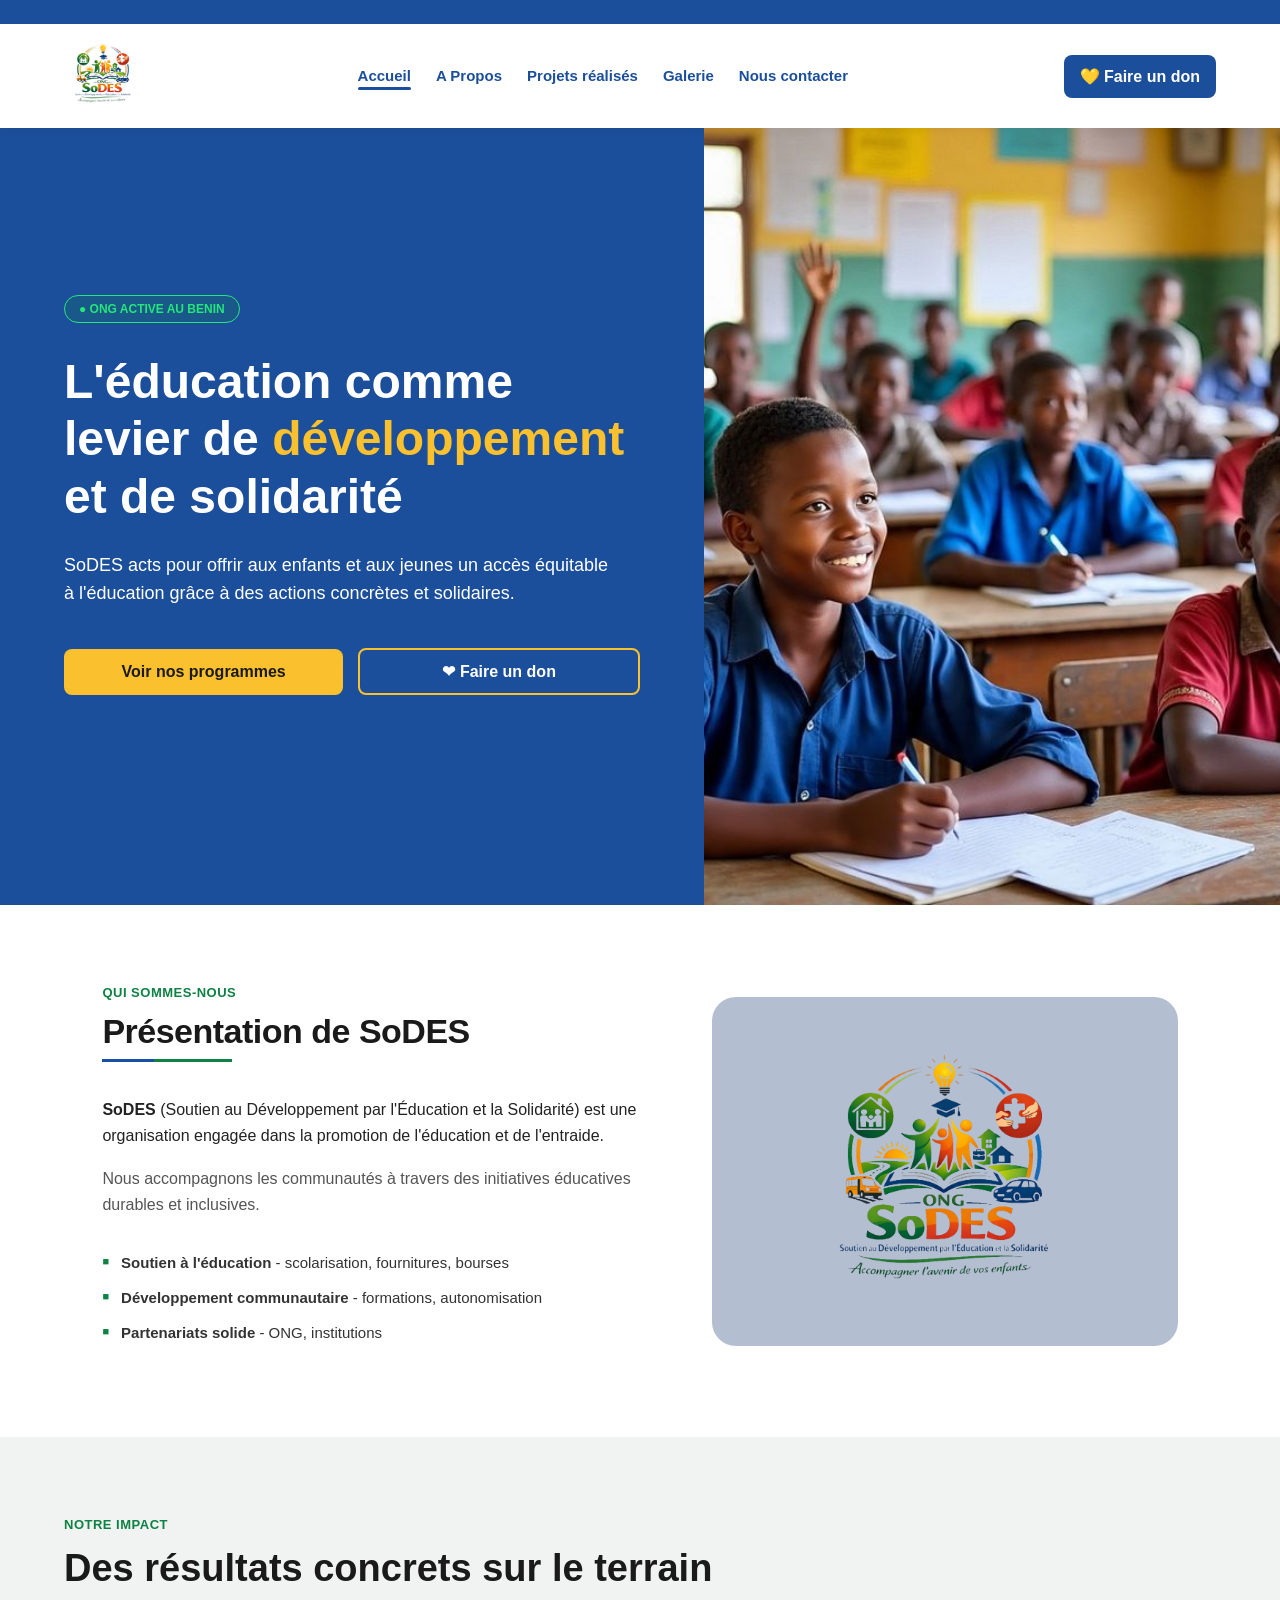
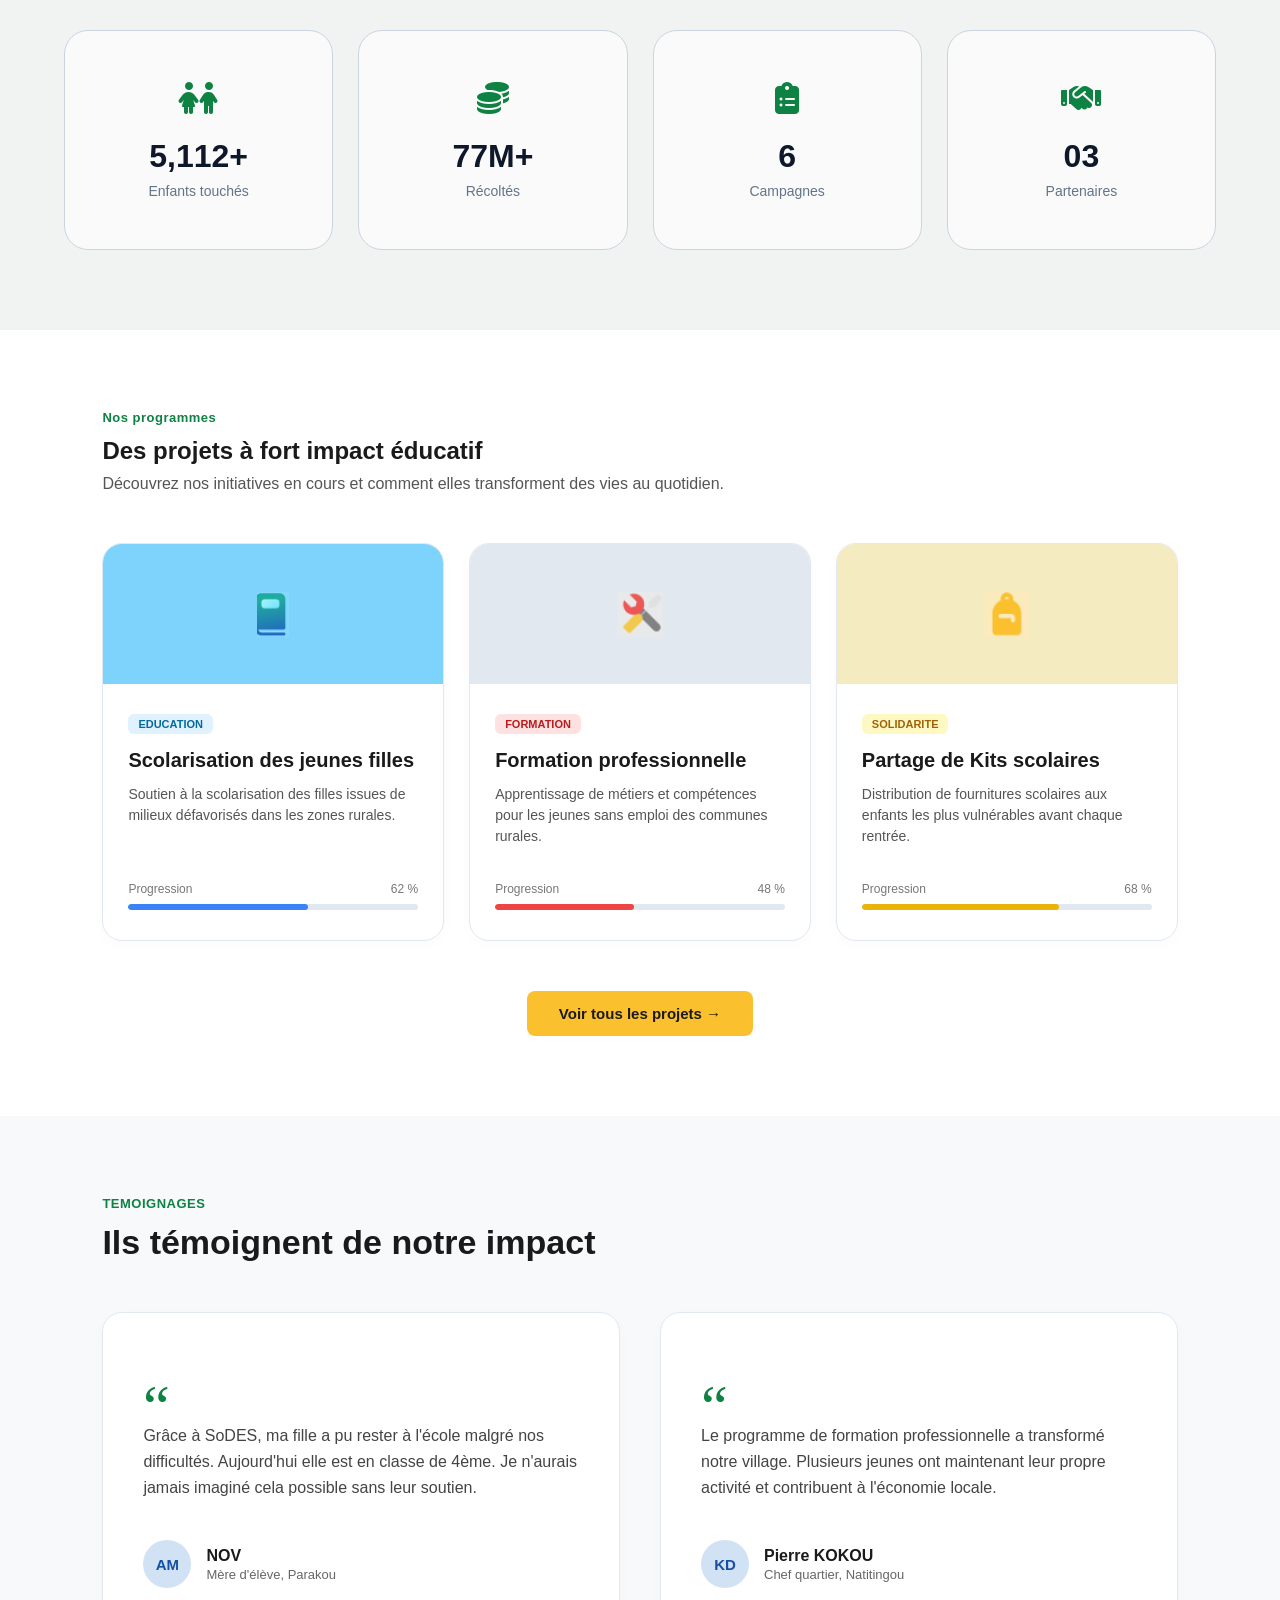
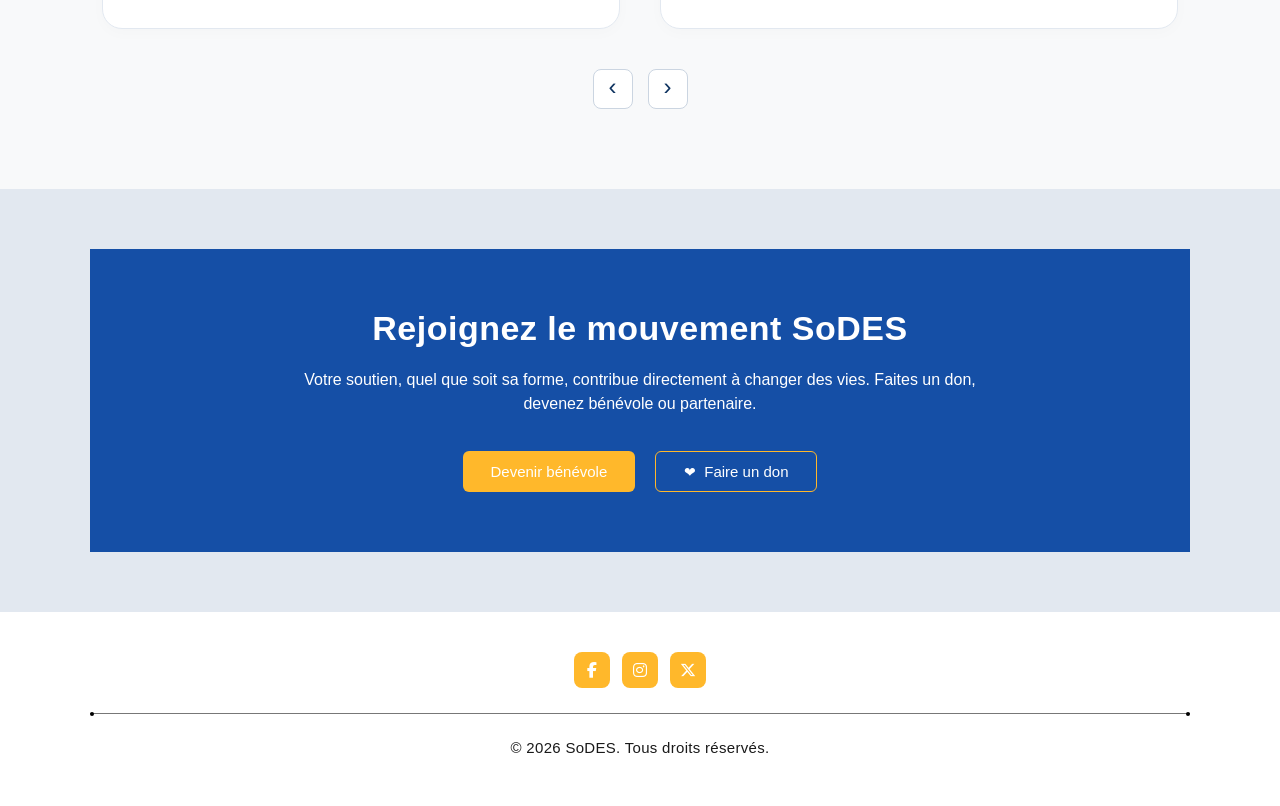
<file: index.html>
<!DOCTYPE html>
<html lang="fr">

<head>
    <meta charset="UTF-8">
    <meta name="viewport" content="width=device-width, initial-scale=1.0">
    <title>ONG SoDES -- Soutien au Développement par l'Éducation et la Solidarité</title>
    <link rel="stylesheet" href="styles.css">
    <!-- Font Awesome pour les icônes -->
    <link rel="stylesheet" href="https://cdnjs.cloudflare.com/ajax/libs/font-awesome/6.5.1/css/all.min.css">
</head>

<body>

    <header class="main-header">
        <div class="top-marquee">
            <div class="marquee-content">
                SOUTIEN AU DEVELOPPEMENT PAR L'EDUCATION ET LA SOLIDARITE -- ONG SoDES -- SOUTIEN AU DEVELOPPEMENT PAR
                L'EDUCATION ET LA SOLIDARITE
            </div>
        </div>

        <nav class="navbar">
            <div class="nav-logo">
                <a href="index.html"><img src="images/logo.png" alt="Logo ONG SoDES"></a>
            </div>

            <!-- 💻 MENU NAVIGATION CLASSIQUE (Visible sur PC, masqué sur Mobile via CSS) -->
            <ul class="nav-links-desktop">
                <li><a href="index.html" class="active">Accueil</a></li>
                <li><a href="a-propos.html">A Propos</a></li>
                <li><a href="projets.php">Projets réalisés</a></li>
                <li><a href="galerie.php">Galerie</a></li>
                <li><a href="contact.php">Nous contacter</a></li>
            </ul>

            <div class="drawer-action-zone">
                <a href="contact.php" class="drawer-cta-btn">💛 Faire un don</a>
            </div>

            <!-- 🍔 BOUTON MENU BURGER (Invisible sur PC, visible sur Mobile) -->
            <button id="burger-open-btn" class="burger-icon-trigger">
                <i class="fa-solid fa-bars"></i>
            </button>

            <!-- 📱 MENU TIROIR BLEU (Mobile) -->
            <div id="mobile-drawer-menu" class="mobile-navigation-drawer">
                <button id="burger-close-btn" class="close-drawer-btn">
                    <i class="fa-solid fa-xmark"></i>
                </button>

                <!-- La liste contient uniquement les pages classiques -->
                <ul class="drawer-links-list">
                    <li><a href="index.html" class="drawer-link active">Accueil</a></li>
                    <li><a href="a-propos.html" class="drawer-link">A Propos</a></li>
                    <li><a href="projets.php" class="drawer-link">Projets réalisés</a></li>
                    <li><a href="galerie.php" class="drawer-link">Galerie</a></li>
                    <li><a href="contact.php" class="drawer-link">Nous contacter</a></li>
                </ul>

                <!-- 💛 ICI : Le bouton "Faire un don" isolé tout en bas du menu -->
                <div class="drawer-action-zone">
                    <a href="contact.php" class="drawer-cta-btn">💛 Faire un don</a>
                </div>
            </div>
        </nav>
    </header>

    <main>
        <section id="accueil" class="hero-section">

            <div class="hero-content">
                <span class="badge-location fade-in-up">● ONG ACTIVE AU BENIN</span>

                <h1 class="fade-in-up delay-1">
                    L'éducation comme levier de <span class="highlight-yellow">développement</span> et de solidarité
                </h1>

                <p class="hero-description fade-in-up delay-2">
                    SoDES acts pour offrir aux enfants et aux jeunes un accès équitable à l'éducation grâce à des
                    actions concrètes et solidaires.
                </p>

                <div class="hero-actions fade-in-up delay-3">
                    <a href="#programmes" class="btn-action-yellow">Voir nos programmes</a>
                    <a href="contact.php" class="btn-action-outline">❤ Faire un don</a>
                </div>
            </div>

            <div class="hero-image">
                <img src="images/accueil.jpg" alt="Enfants en classe au Bénin">
            </div>

        </section>

        <section id="qui-sommes-nous" class="about-section">
            <div class="about-container">

                <div class="about-text">
                    <span class="section-badge">QUI SOMMES-NOUS</span>
                    <h2>Présentation de SoDES</h2>
                    <div class="title-underline"></div>

                    <p class="about-lead">
                        <strong>SoDES</strong> (Soutien au Développement par l'Éducation et la Solidarité) est une
                        organisation engagée dans la promotion de l'éducation et de l'entraide.
                    </p>
                    <p class="about-description">
                        Nous accompagnons les communautés à travers des initiatives éducatives durables et inclusives.
                    </p>

                    <ul class="about-list">
                        <li>
                            <span class="list-icon">■</span>
                            <p><strong>Soutien à l'éducation</strong> - scolarisation, fournitures, bourses</p>
                        </li>
                        <li>
                            <span class="list-icon">■</span>
                            <p><strong>Développement communautaire</strong> - formations, autonomisation</p>
                        </li>
                        <li>
                            <span class="list-icon">■</span>
                            <p><strong>Partenariats solide</strong> - ONG, institutions</p>
                        </li>
                    </ul>
                </div>

                <div class="about-image-wrapper">
                    <div class="about-image-bg">
                        <img src="images/logo.png" alt="Grand Logo de l'ONG SoDES" class="about-main-img">
                    </div>
                </div>

            </div>
        </section>


        <section class="impact-section">
            <div class="impact-container">

                <div class="impact-header">
                    <span class="impact-badge">NOTRE IMPACT</span>
                    <h2>Des résultats concrets sur le terrain</h2>
                </div>

                <div class="impact-grid">

                    <!-- Carte 1 : Enfants touchés -->
                    <div class="impact-card">
                        <div class="impact-icon">
                            <i class="fa-solid fa-children"></i>
                        </div>
                        <h3 class="impact-number" data-target="10000" data-suffix="+">10,000+</h3>
                        <p class="impact-label">Enfants touchés</p>
                    </div>

                    <!-- Carte 2 : Récoltés -->
                    <div class="impact-card">
                        <div class="impact-icon">
                            <i class="fa-solid fa-coins"></i>
                        </div>
                        <h3 class="impact-number" data-target="150" data-suffix="M+">150M+</h3>
                        <p class="impact-label">Récoltés</p>
                    </div>

                    <!-- Carte 3 : Campagnes -->
                    <div class="impact-card">
                        <div class="impact-icon">
                            <i class="fa-solid fa-clipboard-list"></i>
                        </div>
                        <h3 class="impact-number" data-target="10" data-suffix="">10</h3>
                        <p class="impact-label">Campagnes</p>
                    </div>

                    <!-- Carte 4 : Partenaires -->
                    <div class="impact-card">
                        <div class="impact-icon">
                            <i class="fa-solid fa-handshake"></i>
                        </div>
                        <h3 class="impact-number" data-target="4" data-suffix="" data-pad="true">04</h3>
                        <p class="impact-label">Partenaires</p>
                    </div>

                </div>

            </div>
        </section>

        <section id="programmes" class="programs-section">
            <div class="programs-container">

                <div class="programs-header">
                    <span class="section-badge">Nos programmes</span>
                    <h2>Des projets à fort impact éducatif</h2>
                    <p class="programs-subtitle">Découvrez nos initiatives en cours et comment elles transforment des
                        vies au quotidien.</p>
                </div>

                <div class="programs-grid">

                    <div class="program-card">
                        <div class="program-card-header card-blue">
                            <img src="images/icon1.png" alt="Icône Éducation" class="program-icon">
                        </div>
                        <div class="program-card-body">
                            <span class="program-badge badge-blue">EDUCATION</span>
                            <h3>Scolarisation des jeunes filles</h3>
                            <p class="program-text">Soutien à la scolarisation des filles issues de milieux défavorisés
                                dans les zones rurales.</p>

                            <div class="progress-container">
                                <div class="progress-labels">
                                    <span class="progress-title">Progression</span>
                                    <span class="progress-percentage">62 %</span>
                                </div>
                                <div class="progress-bar-bg">
                                    <div class="progress-bar-fill fill-blue" style="width: 62%;"></div>
                                </div>
                            </div>
                        </div>
                    </div>

                    <div class="program-card">
                        <div class="program-card-header card-grey">
                            <img src="images/icon2.png" alt="Icône Formation" class="program-icon">
                        </div>
                        <div class="program-card-body">
                            <span class="program-badge badge-red">FORMATION</span>
                            <h3>Formation professionnelle</h3>
                            <p class="program-text">Apprentissage de métiers et compétences pour les jeunes sans emploi
                                des communes rurales.</p>

                            <div class="progress-container">
                                <div class="progress-labels">
                                    <span class="progress-title">Progression</span>
                                    <span class="progress-percentage">48 %</span>
                                </div>
                                <div class="progress-bar-bg">
                                    <div class="progress-bar-fill fill-red" style="width: 48%;"></div>
                                </div>
                            </div>
                        </div>
                    </div>

                    <div class="program-card">
                        <div class="program-card-header card-yellow">
                            <img src="images/icon3.png" alt="Icône Solidarité" class="program-icon">
                        </div>
                        <div class="program-card-body">
                            <span class="program-badge badge-yellow">SOLIDARITE</span>
                            <h3>Partage de Kits scolaires</h3>
                            <p class="program-text">Distribution de fournitures scolaires aux enfants les plus
                                vulnérables avant chaque rentrée.</p>

                            <div class="progress-container">
                                <div class="progress-labels">
                                    <span class="progress-title">Progression</span>
                                    <span class="progress-percentage">68 %</span>
                                </div>
                                <div class="progress-bar-bg">
                                    <div class="progress-bar-fill fill-yellow" style="width: 68%;"></div>
                                </div>
                            </div>
                        </div>
                    </div>

                </div>

                <div class="programs-footer-action">
                    <a href="projets.php" class="btn-all-projects">Voir tous les projets &rarr;</a>
                </div>

            </div>
        </section>

        <section id="temoignages" class="testimonials-section">
            <div class="testimonials-container">

                <div class="testimonials-header">
                    <span class="section-badge">TEMOIGNAGES</span>
                    <h2>Ils témoignent de notre impact</h2>
                </div>

                <div class="testimonials-grid">

                    <div class="testimonial-card">
                        <div class="quote-icon">”</div>
                        <p class="testimonial-text">
                            Grâce à SoDES, ma fille a pu rester à l'école malgré nos difficultés. Aujourd'hui elle est
                            en classe de 4ème. Je n'aurais jamais imaginé cela possible sans leur soutien.
                        </p>
                        <div class="testimonial-user">
                            <div class="user-avatar avatar-blue">AM</div>
                            <div class="user-info">
                                <h4>NOV</h4>
                                <p>Mère d'élève, Parakou</p>
                            </div>
                        </div>
                    </div>

                    <div class="testimonial-card">
                        <div class="quote-icon">”</div>
                        <p class="testimonial-text">
                            Le programme de formation professionnelle a transformé notre village. Plusieurs jeunes ont
                            maintenant leur propre activité et contribuent à l'économie locale.
                        </p>
                        <div class="testimonial-user">
                            <div class="user-avatar avatar-blue">KD</div>
                            <div class="user-info">
                                <h4>Pierre KOKOU</h4>
                                <p>Chef quartier, Natitingou</p>
                            </div>
                        </div>
                    </div>

                </div>

                <div class="slider-controls">
                    <button class="btn-arrow" aria-label="Précédent">&lsaquo;</button>
                    <button class="btn-arrow" aria-label="Suivant">&rsaquo;</button>
                </div>

            </div>
        </section>


        <section class="movement-section">
            <div class="movement-container">

                <h2 class="movement-title">Rejoignez le mouvement SoDES</h2>

                <p class="movement-text">
                    Votre soutien, quel que soit sa forme, contribue directement à changer des vies.
                    Faites un don, devenez bénévole ou partenaire.
                </p>

                <div class="movement-buttons">
                    <a href="contact.php" class="btn-volunteer">Devenir bénévole</a>

                    <a href="contact.php" class="btn-donate">
                        <span class="heart-icon">❤</span> Faire un don
                    </a>
                </div>

            </div>
        </section>
    </main>

    <footer class="main-footer">
        <div class="footer-container">

            <div class="footer-socials">
                <a href="#" class="social-box" aria-label="Facebook">
                    <i class="fab fa-facebook-f"></i>
                </a>
                <a href="#" class="social-box" aria-label="Instagram">
                    <i class="fab fa-instagram"></i>
                </a>
                <a href="#" class="social-box" aria-label="X">
                    <i class="fab fa-x-twitter"></i>
                </a>
            </div>

            <div class="footer-divider">
                <span class="divider-dot dot-left"></span>
                <hr class="divider-line">
                <span class="divider-dot dot-right"></span>
            </div>

            <p class="footer-copyright">
                &copy; 2026 SoDES. Tous droits réservés.
            </p>

        </div>
    </footer>

    <script src="./script.js"></script>
</body>

</html>
</file>
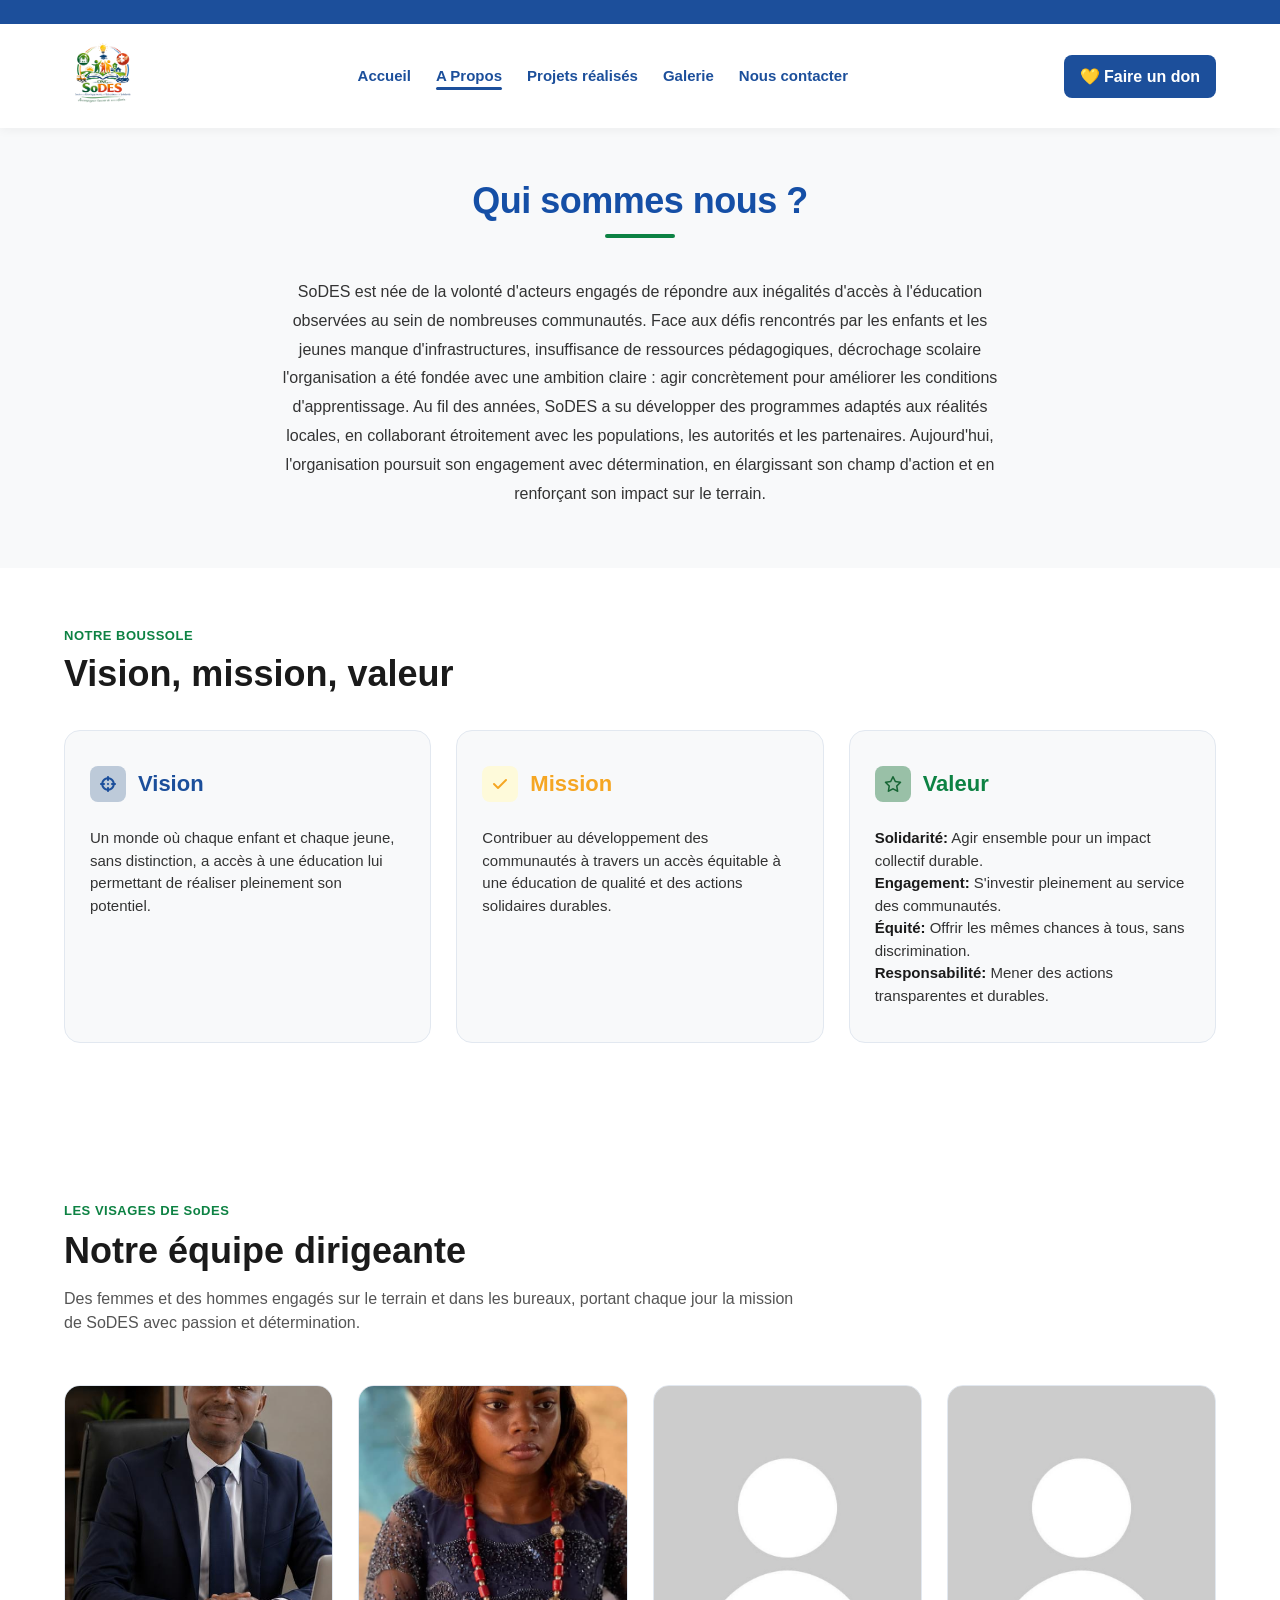
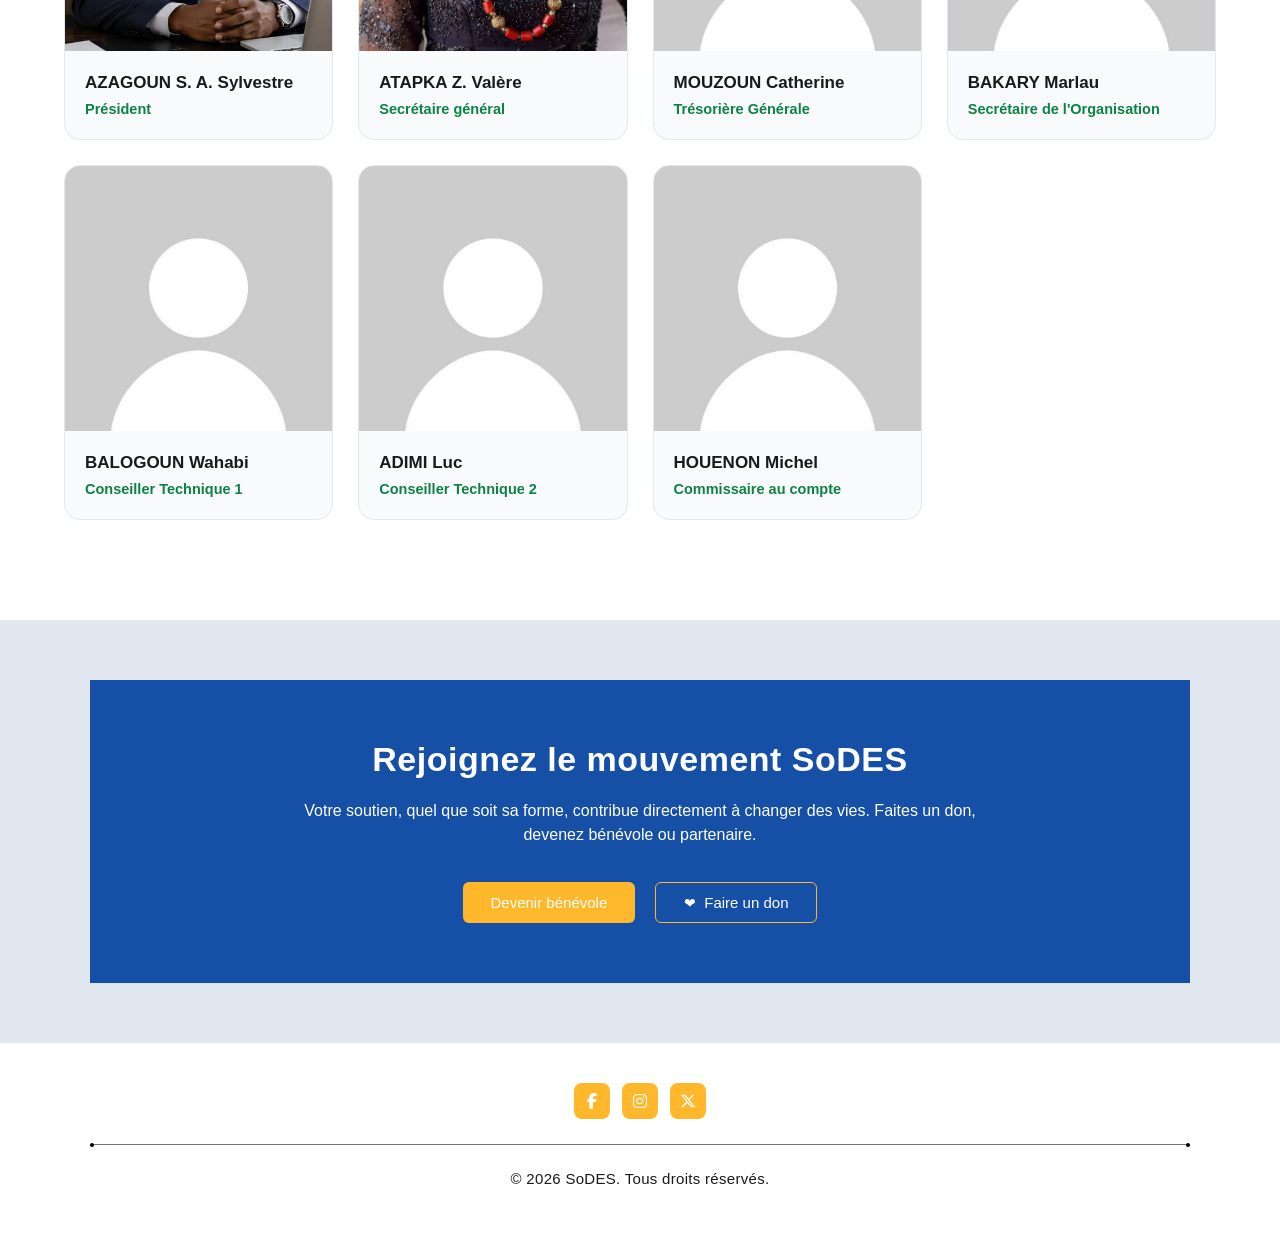
<file: a-propos.html>
<!DOCTYPE html>
<html lang="fr">

<head>
    <meta charset="UTF-8">
    <meta name="viewport" content="width=device-width, initial-scale=1.0">
    <title>ONG SoDES -- Soutien au Développement par l'Éducation et la Solidarité</title>
    <link rel="stylesheet" href="styles.css">
    <link rel="stylesheet" href="https://cdnjs.cloudflare.com/ajax/libs/font-awesome/6.5.1/css/all.min.css">
</head>

<body>

    <header class="main-header">
        <div class="top-marquee">
            <div class="marquee-content">
                SOUTIEN AU DEVELOPPEMENT PAR L'EDUCATION ET LA SOLIDARITE -- ONG SoDES -- SOUTIEN AU DEVELOPPEMENT PAR
                L'EDUCATION ET LA SOLIDARITE
            </div>
        </div>

        <nav class="navbar">
            <div class="nav-logo">
                <a href="index.html"><img src="images/logo.png" alt="Logo ONG SoDES"></a>
            </div>

            <ul class="nav-links-desktop">
                <li><a href="index.html" >Accueil</a></li>
                <li><a href="a-propos.html" class="active">A Propos</a></li>
                <li><a href="projets.php">Projets réalisés</a></li>
                <li><a href="galerie.php">Galerie</a></li>
                <li><a href="contact.php">Nous contacter</a></li>
            </ul>

            <div class="drawer-action-zone">
                <a href="contact.php" class="drawer-cta-btn">💛 Faire un don</a>
            </div>


            <!-- 🍔 BOUTON MENU BURGER (Invisible sur PC, visible sur Mobile) -->
            <button id="burger-open-btn" class="burger-icon-trigger">
                <i class="fa-solid fa-bars"></i>
            </button>

            <div id="mobile-drawer-menu" class="mobile-navigation-drawer">
                <button id="burger-close-btn" class="close-drawer-btn">
                    <i class="fa-solid fa-xmark"></i>
                </button>

                <ul class="drawer-links-list">
                    <li><a href="index.html" class="drawer-link ">Accueil</a></li>
                    <li><a href="a-propos.html" class="drawer-link active">A Propos</a></li>
                    <li><a href="projets.php" class="drawer-link">Projets réalisés</a></li>
                    <li><a href="galerie.php" class="drawer-link">Galerie</a></li>
                    <li><a href="contact.php" class="drawer-link">Nous contacter</a></li>
                </ul>

                <div class="drawer-action-zone">
                    <a href="contact.php" class="drawer-cta-btn">💛 Faire un don</a>
                </div>
            </div>
        </nav>
    </header>
    <main>
        <section class="about-page-intro">
            <div class="about-intro-container">

                <h1 class="about-title">Qui sommes nous ?</h1>
                <div class="about-title-underline"></div>

                <div class="about-content-text">
                    <p>
                        SoDES est née de la volonté d'acteurs engagés de répondre aux inégalités d'accès à
                        l'éducation observées au sein de nombreuses communautés.
                        Face aux défis rencontrés par les enfants et les jeunes manque d'infrastructures,
                        insuffisance de ressources pédagogiques, décrochage scolaire l'organisation a été fondée
                        avec une ambition claire : agir concrètement pour améliorer les conditions d'apprentissage.
                        Au fil des années, SoDES a su développer des programmes adaptés aux réalités locales, en
                        collaborant étroitement avec les populations, les autorités et les partenaires.
                        Aujourd'hui, l'organisation poursuit son engagement avec détermination, en élargissant
                        son champ d'action et en renforçant son impact sur le terrain.
                    </p>
                </div>

            </div>
        </section>


        <section class="boussole-section">
            <div class="boussole-container">

                <div class="boussole-header">
                    <span class="boussole-badge">NOTRE BOUSSOLE</span>
                    <h2>Vision, mission, valeur</h2>
                </div>

                <div class="boussole-grid">

                    <div class="boussole-card">
                        <div class="card-top-header">
                            <div class="boussole-icon icon-bg-blue">
                                <i class="fa-solid fa-crosshairs"></i>
                            </div>
                            <h3 class="card-title-blue">Vision</h3>
                        </div>
                        <p class="card-text">
                            Un monde où chaque enfant et chaque jeune, sans distinction, a accès à une éducation lui
                            permettant de réaliser pleinement son potentiel.
                        </p>
                    </div>

                    <div class="boussole-card">
                        <div class="card-top-header">
                            <div class="boussole-icon icon-bg-yellow">
                                <i class="fa-solid fa-check"></i>
                            </div>
                            <h3 class="card-title-yellow">Mission</h3>
                        </div>
                        <p class="card-text">
                            Contribuer au développement des communautés à travers un accès équitable à une éducation de
                            qualité et des actions solidaires durables.
                        </p>
                    </div>

                    <div class="boussole-card">
                        <div class="card-top-header">
                            <div class="boussole-icon icon-bg-green">
                                <i class="fa-regular fa-star"></i>
                            </div>
                            <h3 class="card-title-green">Valeur</h3>
                        </div>
                        <p class="card-text">
                            <strong>Solidarité:</strong> Agir ensemble pour un impact collectif durable.<br>
                            <strong>Engagement:</strong> S'investir pleinement au service des communautés.<br>
                            <strong>Équité:</strong> Offrir les mêmes chances à tous, sans discrimination.<br>
                            <strong>Responsabilité:</strong> Mener des actions transparentes et durables.
                        </p>
                    </div>

                </div>

            </div>
        </section>


        <section class="team-section">
            <div class="team-container">

                <!-- En-tête de la section -->
                <div class="team-header">
                    <span class="team-badge">LES VISAGES DE SoDES</span>
                    <h2>Notre équipe dirigeante</h2>
                    <p class="team-subtitle">
                        Des femmes et des hommes engagés sur le terrain et dans les bureaux, portant chaque jour la
                        mission de SoDES avec passion et détermination.
                    </p>
                </div>

                <!-- Grille de l'équipe -->
                <div class="team-grid">

                    <!-- Membre 1 -->
                    <div class="team-card">
                        <div class="member-image-wrapper bg-president">
                            <img src="images/sieur.jpg" alt="AZAGOUN S. A. Sylvestre">
                        </div>
                        <div class="member-info">
                            <h3>AZAGOUN S. A. Sylvestre</h3>
                            <p class="member-role">Président</p>
                        </div>
                    </div>

                    <!-- Membre 2 -->
                    <div class="team-card">
                        <div class="member-image-wrapper">
                            <img src="images/dame.jpg" alt="ATAPKA Z. Valère">
                        </div>
                        <div class="member-info">
                            <h3>ATAPKA Z. Valère</h3>
                            <p class="member-role">Secrétaire général</p>
                        </div>
                    </div>

                    <!-- Membre 3 -->
                    <div class="team-card">
                        <div class="member-image-wrapper">
                            <!-- Utilise un avatar par défaut si tu n'as pas encore la photo -->
                            <img src="images/pers.jpg" alt="MOUZOUN Catherine">
                        </div>
                        <div class="member-info">
                            <h3>MOUZOUN Catherine</h3>
                            <p class="member-role">Trésorière Générale</p>
                        </div>
                    </div>

                    <!-- Membre 4 -->
                    <div class="team-card">
                        <div class="member-image-wrapper">
                            <img src="images/pers.jpg" alt="BAKARY Marlau">
                        </div>
                        <div class="member-info">
                            <h3>BAKARY Marlau</h3>
                            <p class="member-role">Secrétaire de l'Organisation</p>
                        </div>
                    </div>

                    <div class="team-card">
                        <div class="member-image-wrapper">
                            <img src="images/pers.jpg" alt="BAKARY Marlau">
                        </div>
                        <div class="member-info">
                            <h3>BALOGOUN Wahabi</h3>
                            <p class="member-role">Conseiller Technique 1</p>
                        </div>
                    </div>

                    <div class="team-card">
                        <div class="member-image-wrapper">
                            <img src="images/pers.jpg" alt="BAKARY Marlau">
                        </div>
                        <div class="member-info">
                            <h3>ADIMI Luc</h3>
                            <p class="member-role">Conseiller Technique 2</p>
                        </div>
                    </div>

                    <div class="team-card">
                        <div class="member-image-wrapper">
                            <img src="images/pers.jpg" alt="BAKARY Marlau">
                        </div>
                        <div class="member-info">
                            <h3>HOUENON Michel</h3>
                            <p class="member-role">Commissaire au compte</p>
                        </div>
                    </div>

                    <!-- 💡 TU PEUX COPIER-COLLER LES SUIVANTS ICI POUR LA DEUXIÈME LIGNE -->

                </div>
            </div>
        </section>




        <section class="movement-section">
            <div class="movement-container">

                <h2 class="movement-title">Rejoignez le mouvement SoDES</h2>

                <p class="movement-text">
                    Votre soutien, quel que soit sa forme, contribue directement à changer des vies.
                    Faites un don, devenez bénévole ou partenaire.
                </p>

                <!-- Groupe de boutons alignés horizontalement -->
                <div class="movement-buttons">
                    <a href="contact.php" class="btn-volunteer">Devenir bénévole</a>

                    <a href="contact.php" class="btn-donate">
                        <span class="heart-icon">❤</span> Faire un don
                    </a>
                </div>

            </div>
        </section>


    </main>



    <footer class="main-footer">
        <div class="footer-container">

            <!-- Bloc des réseaux sociaux -->
            <div class="footer-socials">
                <a href="#" class="social-box" aria-label="Facebook">
                    <i class="fab fa-facebook-f"></i> <!-- Icône Facebook -->
                </a>
                <a href="#" class="social-box" aria-label="Instagram">
                    <i class="fab fa-instagram"></i> <!-- Icône Instagram -->
                </a>
                <a href="#" class="social-box" aria-label="X">
                    <i class="fab fa-x-twitter"></i> <!-- Icône X (ex-Twitter) -->
                </a>
            </div>

            <!-- Ligne de séparation stylisée avec ses points aux extrémités -->
            <div class="footer-divider">
                <span class="divider-dot dot-left"></span>
                <hr class="divider-line">
                <span class="divider-dot dot-right"></span>
            </div>

            <!-- Texte de Copyright -->
            <p class="footer-copyright">
                &copy; 2026 SoDES. Tous droits réservés.
            </p>

        </div>
    </footer>
    <script src="./script.js"></script>
</body>

</html>
</file>
<file: styles.css>
/* ==========================================================================
   1. VARIABLES DE COULEURS & COHÉRENCE VISUELLE
   ========================================================================== */
:root {
    --primary-blue: #1c4f9b;       /* Bleu de la section Hero */
    --dark-blue: #1c4f9b;          /* Bleu foncé du bouton du menu */
    --accent-yellow: #fbc02d;      /* Jaune pour les boutons et mise en valeur */
    --success-green: #0d8243;      /* Vert pour les badges "Nos programmes", "Impact"... */
    --text-dark: #1a1a1a;          /* Couleur des titres sombres */
    --text-light: #ffffff;         /* Blanc pour les textes sur fond bleu */
    --bg-light: #f4f6f9;           /* Fond très clair pour casser le blanc pur */
}

/* Reset de base et police */
* {
    margin: 0;
    padding: 0;
    box-sizing: border-box;
    font-family: 'Segoe UI', Tahoma, Geneva, Verdana, sans-serif;
}

html {
    scroll-behavior: smooth; /* Permet le défilement fluide indispensable au One Page */
}

body {
    background-color: var(--bg-light);
    color: var(--text-dark);
    overflow-x: hidden;
}

/* ==========================================================================
   2. HEADER & BARRE DE DÉFILEMENT (MARQUEE)
   ========================================================================== */
.main-header {
    width: 100%;
    position: fixed; /* Reste fixé en haut pendant le défilement */
    top: 0;
    left: 0;
    z-index: 1000;
    background-color: var(--text-light);
    box-shadow: 0 2px 10px rgba(0, 0, 0, 0.05);
}

/* Effet de texte défilant tout en haut */
.top-marquee {
    background-color: var(--primary-blue);
    color: var(--text-light);
    font-size: 11px;
    font-weight: bold;
    letter-spacing: 1px;
    padding: 6px 0;
    overflow: hidden;
    white-space: nowrap;
}

.marquee-content {
    display: inline-block;
    padding-left: 100%;
    animation: marquee 25s linear infinite;
}

@keyframes marquee {
    0% { transform: translate3d(0, 0, 0); }
    100% { transform: translate3d(-100%, 0, 0); }
}

/* Barre de navigation */
.navbar {
    display: flex;
    justify-content: space-between;
    align-items: center;
    padding: 15px 5%;
    max-width: 1400px;
    margin: 0 auto;
}

.nav-logo img {
    height: 70px; /* Ajuste selon la taille réelle de ton logo */
    object-fit: contain;
}

.nav-links {
    display: flex;
    list-style: none;
    gap: 25px;
}

.nav-links a {
    text-decoration: none;
    color: var(--dark-blue);
    font-weight: 600;
    font-size: 15px;
    transition: color 0.3s;
    position: relative;
}

.nav-links a:hover, 
.nav-links a.active {
    color: var(--primary-blue);
}

/* Trait de soulignement sous le lien actif (comme sur image_4.png) */
.nav-links a.active::after {
    content: '';
    position: absolute;
    bottom: -6px;
    left: 0;
    width: 100%;
    height: 3px;
    background-color: var(--primary-blue);
    border-radius: 2px;
}

/* Bouton Faire un don du menu */
.btn-primary-dark {
    background-color: var(--dark-blue);
    color: var(--text-light);
    text-decoration: none;
    padding: 10px 20px;
    border-radius: 6px;
    font-weight: bold;
    font-size: 14px;
    transition: background-color 0.3s, transform 0.2s;
}

.btn-primary-dark:hover {
    background-color: var(--primary-blue);
    transform: translateY(-2px);
}

/* Navigation desktop / mobile */
.nav-links-desktop {
    display: flex;
    list-style: none;
    gap: 25px;
}

.nav-links-desktop a {
    text-decoration: none;
    color: var(--dark-blue);
    font-weight: 600;
    font-size: 15px;
    transition: color 0.3s;
    position: relative;
}

.nav-links-desktop a:hover,
.nav-links-desktop a.active {
    color: var(--primary-blue);
}

.nav-links-desktop a.active::after {
    content: '';
    position: absolute;
    bottom: -6px;
    left: 0;
    width: 100%;
    height: 3px;
    background-color: var(--primary-blue);
    border-radius: 2px;
}

.burger-icon-trigger {
    display: none;
    border: none;
    background: transparent;
    color: var(--primary-blue);
    font-size: 24px;
    cursor: pointer;
}

.mobile-navigation-drawer {
    position: fixed;
    top: 0;
    right: -100%;
    width: min(85vw, 320px);
    height: 100vh;
    background: #ffffff;
    color: black;
    padding: 24px;
    display: flex;
    flex-direction: column;
    gap: 24px;
    transition: right 0.3s ease;
    z-index: 1100;
    box-shadow: -8px 0 30px rgba(0, 0, 0, 0.2);
}

.mobile-navigation-drawer.is-open {
    left: 0;
    right: auto;
}

.close-drawer-btn {
    align-self: flex-end;
    background: transparent;
    border: none;
    color: black;
    font-size: 24px;
    cursor: pointer;
}

.drawer-links-list {
    list-style: none;
    display: flex;
    flex-direction: column;
    gap: 16px;
}

.drawer-links-list a {
    color: black;
    text-decoration: none;
    font-size: 18px;
    font-weight: 600;
}

.drawer-links-list a.active {
    color: var(--accent-yellow);
}

.drawer-action-zone {
    display: flex;
    align-items: center;
}

.drawer-cta-btn {
    display: inline-block;
    padding: 12px 16px;
    background: #1C4F9B;
    color: white;
    border-radius: 8px;
    text-align: center;
    font-weight: 700;
    text-decoration: none;
    margin-top: auto;
}

@media (max-width: 900px) {
    .nav-links-desktop {
        display: none;
    }

    .navbar > .drawer-action-zone {
        display: none;
    }

    .burger-icon-trigger {
        display: flex;
        align-items: center;
        justify-content: center;
    }
}

/* ==========================================================================
   3. SECTION ACCUEIL (HERO SECTION - SPLIT SCREEN)
   ========================================================================== */
.hero-section {
    display: flex;
    min-height: calc(100vh - 80px); /* Prend toute la hauteur moins le header */
    margin-top: 85px; /* Compense le header fixe */
    background-color: var(--primary-blue);
}

/* Bloc de gauche : Contenu textuel */
.hero-content {
    flex: 1;
    display: flex;
    flex-direction: column;
    justify-content: center;
    padding: 60px 5%;
    color: var(--text-light);
}

/* Petit badge vert */
.badge-location {
    background-color: rgba(13, 130, 67, 0.2); /* Fond translucide */
    color: #26e67b; /* Vert plus lumineux pour le contraste sur fond bleu */
    border: 1px solid #26e67b;
    padding: 6px 14px;
    border-radius: 20px;
    font-size: 12px;
    font-weight: bold;
    width: fit-content;
    margin-bottom: 30px;
}

.hero-content h1 {
    font-size: 48px;
    font-weight: 700;
    line-height: 1.2;
    margin-bottom: 25px;
}

/* Mot mis en évidence en jaune */
.highlight-yellow {
    color: var(--accent-yellow);
}

.hero-description {
    font-size: 18px;
    line-height: 1.6;
    margin-bottom: 40px;
    opacity: 0.9;
    max-width: 550px;
}

/* Groupe de boutons d'action */
.hero-actions {
    display: flex;
    gap: 20px;
}



/* Bouton jaune plain */
.btn-action-yellow {
    background-color: var(--accent-yellow);
    color: var(--text-dark);
    text-decoration: none;
    padding: 14px 28px;
    border-radius: 8px;
    font-weight: bold;
    transition: background-color 0.3s, transform 0.2s;
}

.btn-action-yellow:hover {
    background-color: #e5a413;
    transform: translateY(-2px);
}

/* Bouton transparent avec bordure jaune */
.btn-action-outline {
    background-color: transparent;
    color: var(--text-light);
    border: 2px solid var(--accent-yellow);
    text-decoration: none;
    padding: 12px 28px;
    border-radius: 8px;
    font-weight: bold;
    transition: background-color 0.3s, color 0.3s, transform 0.2s;
}

.btn-action-outline:hover {
    background-color: var(--accent-yellow);
    color: var(--text-dark);
    transform: translateY(-2px);
}

/* Bloc de droite : Image */
.hero-image {
    flex: 1;
    position: relative;
    overflow: hidden;
}

.hero-image img {
    width: 100%;
    height: 100%;
    object-fit: cover; /* Permet à l'image de remplir parfaitement l'espace sans se déformer */
}

/* Responsive pour les écrans de smartphones et tablettes */
@media (max-width: 992px) {
    .hero-section {
        flex-direction: column; /* On empile le texte et l'image sur les petits écrans */
    }
    
    .hero-content {
        padding: 40px 5%;
    }
    
    .hero-content h1 {
        font-size: 34px;
    }
    
    .hero-image {
        height: 350px;
    }
    
    .nav-links {
        display: none; /* À remplacer plus tard par un menu burger pour mobile */
    }
}
/* Importation de la police Inter pour ressembler à Figma */
@import url('https://fonts.googleapis.com/css2?family=Inter:wght@400;600;700&display=swap');

* {
    margin: 0;
    padding: 0;
    box-sizing: border-box;
    font-family: 'Inter', sans-serif; /* Application de la police */
}

/* ==========================================================================
   CORRECTION TRAIT POUR TRAIT DE LA SECTION À PROPOS
   ========================================================================== */
.about-section {
    padding: 80px 8%; /* Augmentation des marges sur les côtés */
    background-color: #ffffff;
    display: flex;
    justify-content: center;
}

.about-container {
    display: grid;
    grid-template-columns: 1.1fr 0.9fr;
    max-width: 1200px;
    width: 100%;
    gap: 60px;
    align-items: center; /* Aligne verticalement le bloc texte et le bloc image */
}

.about-text {
    width: 100%;
}

.section-badge {
    color: #0d8243; /* Ton vert forêt */
    font-size: 13px;
    font-weight: 700;
    letter-spacing: 0.5px;
    display: block;
    margin-bottom: 12px;
}

.about-text h2 {
    font-size: 34px;
    color: #1a1a1a;
    font-weight: 700;
    margin-bottom: 8px;
    letter-spacing: -0.5px;
}

.title-underline {
    width: 130px;
    height: 3px;
    background: linear-gradient(to right, #154fa6 40%, #0d8243 40%);
    margin-bottom: 35px;
}

.about-lead {
    font-size: 16px;
    line-height: 1.6;
    color: #222222;
    margin-bottom: 18px;
}

.about-description {
    font-size: 16px;
    line-height: 1.6;
    color: #555555;
    margin-bottom: 35px;
}

/* Correction de la liste pour éviter le bug d'image_10 */
.about-list {
    list-style: none;
}

.about-list li {
    font-size: 15px;
    margin-bottom: 14px;
    display: flex;
    align-items: flex-start; /* Aligne le carré vert avec la première ligne du texte */
}

.about-list li p {
    color: #333333;
    line-height: 1.4;
}

.list-icon {
    color: #0d8243;
    margin-right: 12px;
    font-size: 11px;
    margin-top: 3px; /* Aligne parfaitement le petit carré noir/vert */
}

/* ==========================================================================
   CORRECTION DU BLOC IMAGE (CENTRAGE PARFAIT)
   ========================================================================== */
.about-image-wrapper {
    display: flex;
    justify-content: center;
}

.about-image-bg {
    background-color: #b3bfd1; /* Le bleu/gris clair de Figma */
    width: min(100%, 485px);
    height: 320px; /* Hauteur fixe pour correspondre aux proportions de l'image */
    border-radius: 24px; /* Arrondis prononcés de Figma */
    display: flex;
    justify-content: center; /* Centre horizontalement le logo blanc */
    align-items: center;     /* Centre verticalement le logo blanc */
    padding: 20px;
}

.about-main-img {
    max-width: 85%; /* Évite que le logo ne colle aux bords du rectangle bleu */
    max-height: 85%;
    object-fit: contain;
    background-color: #b3bfd1;
    border-radius: 12px;
    
}
/* ==========================================================================
   12. ACCUEIL - SECTION NOTRE IMPACT (image_6.png)
   ========================================================================== */
.impact-section {
    padding: 80px 5%;
    background-color: #f1f3f2; /* Fond gris/beige très clair de image_6.png */
    display: flex;
    justify-content: center;
}

.impact-container {
    max-width: 1200px;
    width: 100%;
}

.impact-header {
    text-align: left;
    margin-bottom: 40px;
}

.impact-badge {
    color: #0d8243; /* Vert forêt */
    font-size: 13px;
    font-weight: 700;
    letter-spacing: 0.5px;
    display: block;
    margin-bottom: 15px;
}

.impact-header h2 {
    font-size: 38px;
    color: #1a1a1a;
    font-weight: 700;
}

/* Grille à 4 colonnes */
.impact-grid {
    display: flex;
    justify-content: space-between;
    gap: 25px;
}

/* Les cartes carrées de la maquette */
.impact-card {
    background-color: rgba(255, 255, 255, 0.6); /* Fond blanc translucide/léger comme sur l'écran */
    flex: 1;
    border: 1px solid #cbd5e1;
    border-radius: 24px; /* Coins très arrondis visibles sur la photo */
    padding: 40px 20px;
    text-align: center;
    display: flex;
    flex-direction: column;
    align-items: center;
    justify-content: center;
    min-height: 220px;
}

/* Icônes vertes */
.impact-icon {
    color: #0d8243;
    font-size: 32px;
    margin-bottom: 20px;
}

/* Style des gros chiffres */
.impact-number {
    font-size: 32px;
    color: #0f172a;
    font-weight: 700;
    margin-bottom: 8px;
}

/* Libellés en gris sous les chiffres */
.impact-label {
    color: #64748b;
    font-size: 14px;
    font-weight: 500;
}

/* Responsive */
@media (max-width: 992px) {
    .impact-grid {
        display: grid;
        grid-template-columns: repeat(2, 1fr); /* 2x2 sur tablette */
        gap: 20px;
    }
}
@media (max-width: 576px) {
    .impact-grid {
        grid-template-columns: 1fr; /* Tout en ligne sur mobile */
    }
}

.programs-section {
    padding: 80px 8%;
    background-color: #ffffff; 
    display: flex;
    justify-content: center;
}

.programs-container {
    max-width: 1200px;
    width: 100%;
}

.programs-header {
    margin-bottom: 50px;
}

.programs-subtitle {
    font-size: 16px;
    color: #555555;
    margin-top: 10px;
}


.programs-grid {
    display: grid;
    grid-template-columns: repeat(3, minmax(0, 1fr));
    gap: 30px;
    margin-bottom: 50px;
}


.program-card {
    background-color: #ffffff;
    width: 100%;
    border: 1px solid #e2e8f0;
    border-radius: 20px;
    overflow: hidden; 
    display: flex;
    flex-direction: column;
    box-shadow: 0 4px 15px rgba(0, 0, 0, 0.02);
}


.program-card-header {
    height: 140px;
    display: flex;
    justify-content: center;
    align-items: center;
}


.card-blue { background-color: #7dd3fc; }   
.card-grey { background-color: #e2e8f0; }   
.card-yellow { background-color: #f5ebc1; } 

.program-icon {
    height: 45px;
    object-fit: contain;
}


.program-card-body {
    padding: 30px 25px;
    display: flex;
    flex-direction: column;
    flex-grow: 1;
}


.program-badge {
    font-size: 11px;
    font-weight: 700;
    padding: 4px 10px;
    border-radius: 6px;
    width: fit-content;
    margin-bottom: 15px;
}

.badge-blue { background-color: #e0f2fe; color: #0369a1; }
.badge-red { background-color: #fee2e2; color: #b91c1c; }
.badge-yellow { background-color: #fef9c3; color: #a16207; }

.program-card-body h3 {
    font-size: 20px;
    color: #1a1a1a;
    font-weight: 700;
    margin-bottom: 12px;
}

.program-text {
    font-size: 14px;
    line-height: 1.5;
    color: #555555;
    margin-bottom: 35px;
    flex-grow: 1; 
}


.progress-container {
    width: 100%;
}

.progress-labels {
    display: flex;
    justify-content: space-between;
    font-size: 12px;
    color: #777777;
    margin-bottom: 8px;
    font-weight: 500;
}

.progress-bar-bg {
    width: 100%;
    height: 6px;
    background-color: #e2e8f0;
    border-radius: 10px;
    overflow: hidden;
}

.progress-bar-fill {
    height: 100%;
    border-radius: 10px;
}


.fill-blue { background-color: #3b82f6; }
.fill-red { background-color: #ef4444; }
.fill-yellow { background-color: #eab308; }


.programs-footer-action {
    display: flex;
    justify-content: center;
}

.btn-all-projects {
    background-color: var(--accent-yellow);
    color: var(--text-dark);
    text-decoration: none;
    padding: 14px 32px;
    border-radius: 8px;
    font-weight: bold;
    font-size: 15px;
    display: flex;
    align-items: center;
    gap: 10px;
    transition: background-color 0.3s, transform 0.2s;
}

.btn-all-projects:hover {
    background-color: #e5a413;
    transform: translateY(-2px);
}

/* Responsive */
@media (max-width: 992px) {
    .programs-grid {
        grid-template-columns: repeat(2, minmax(0, 1fr));
        gap: 25px;
    }
}

@media (max-width: 576px) {
    .programs-grid {
        grid-template-columns: 1fr;
    }
}

.testimonials-section {
    padding: 80px 8%;
    background-color: #f8f9fa; 
    display: flex;
    justify-content: center;
}

.testimonials-container {
    max-width: 1200px;
    width: 100%;
}

.testimonials-header {
    margin-bottom: 50px;
}

.testimonials-header h2 {
    font-size: 34px;
    color: #1a1a1a;
    font-weight: 700;
}


.testimonials-grid {
    display: flex;
    justify-content: space-between;
    gap: 40px;
    margin-bottom: 40px;
}


.testimonial-card {
    background-color: #ffffff;
    flex: 1;
    border: 1px solid #e2e8f0;
    border-radius: 20px;
    padding: 40px;
    position: relative; 
    display: flex;
    flex-direction: column;
    box-shadow: 0 4px 15px rgba(0, 0, 0, 0.02);
}


.quote-icon {
    color: #0d8243; 
    font-size: 60px;
    font-family: 'Georgia', serif;
    line-height: 1;
    margin-bottom: 10px;
    transform: rotate(180deg); 
    width: fit-content;
}


.testimonial-text {
    font-size: 16px;
    line-height: 1.6;
    color: #444444;
    margin-bottom: 40px;
    flex-grow: 1; 
}

.testimonial-user {
    display: flex;
    align-items: center;
    gap: 15px;
}


.user-avatar {
    width: 48px;
    height: 48px;
    border-radius: 50%;
    display: flex;
    justify-content: center;
    align-items: center;
    font-weight: 700;
    font-size: 15px;
}

.avatar-blue {
    background-color: #d1e2f4; 
    color: #154fa6; 
}

.user-info h4 {
    font-size: 16px;
    color: #1a1a1a;
    font-weight: 700;
    margin-bottom: 2px;
}

.user-info p {
    font-size: 13px;
    color: #666666;
}

 
.slider-controls {
    display: flex;
    justify-content: center;
    gap: 15px;
}

.btn-arrow {
    background-color: #ffffff;
    border: 1px solid #cbd5e1;
    width: 40px;
    height: 40px;
    border-radius: 8px;
    font-size: 24px;
    color: #0f3460;
    display: flex;
    justify-content: center;
    align-items: center;
    cursor: pointer;
    transition: background-color 0.3s, border-color 0.3s;
    padding-bottom: 4px; 
}

.btn-arrow:hover {
    background-color: #154fa6;
    color: #ffffff;
    border-color: #154fa6;
}

/* Responsive */
@media (max-width: 768px) {
    .testimonials-grid {
        flex-direction: column;
        gap: 25px;
    }
}
/* ==========================================================================
   8. SECTION REJOIGNEZ LE MOUVEMENT (CORRECTION IMAGE_11)
   ========================================================================== */
.movement-section {
    padding: 60px 5%;
    background-color: #e2e8f0; /* Fond gris de contour présent sur ta capture Figma */
    display: flex;
    justify-content: center;
}

.movement-container {
    background-color: #154fa6; /* Bleu roi officiel */
    max-width: 1100px;
    width: 100%;
    padding: 60px 40px;
    text-align: center; /* Centre tous les éléments textuels */
    display: flex;
    flex-direction: column;
    align-items: center; /* Centre les blocs enfants comme la div des boutons */
}

.movement-title {
    color: #ffffff;
    font-size: 34px;
    font-weight: 600;
    margin-bottom: 20px;
    letter-spacing: 0.5px;
}

.movement-text {
    color: #ffffff;
    font-size: 16px;
    line-height: 1.5;
    max-width: 680px; /* Aligne le saut de ligne de façon similaire à Figma */
    margin-bottom: 35px;
}

/* Conteneur des boutons */
.movement-buttons {
    display: flex;
    justify-content: center;
    align-items: center;
    gap: 20px; /* Espace entre les deux boutons */
}

/* --- BOUTON 1 : DEVENIR BÉNÉVOLE (Plein Jaune) --- */
.btn-volunteer {
    background-color: #ffb82b; /* Jaune orangé de image_11 */
    color: #ffffff; /* Écrit en blanc */
    text-decoration: none;
    font-size: 15px;
    font-weight: 500;
    padding: 12px 28px;
    border-radius: 6px; /* Léger arrondi visible sur la maquette */
    transition: background-color 0.2s;
}

.btn-volunteer:hover {
    background-color: #e09e1f;
}

/* --- BOUTON 2 : FAIRE UN DON (Transparent + Bordure) --- */
.btn-donate {
    background-color: transparent;
    color: #ffffff;
    text-decoration: none;
    font-size: 15px;
    font-weight: 500;
    padding: 11px 28px; /* 11px pour compenser la bordure de 1px et garder la même hauteur */
    border-radius: 6px;
    border: 1.5px solid #ffb82b; /* Bordure jaune assortie */
    display: flex;
    align-items: center;
    gap: 8px;
    transition: background-color 0.2s;
}

.btn-donate:hover {
    background-color: rgba(255, 184, 43, 0.1); /* Léger effet de survol */
}

.heart-icon {
    font-size: 14px;
}

/* Responsive */
@media (max-width: 576px) {
    .movement-buttons {
        flex-direction: column; /* Aligne les boutons l'un sous l'autre sur mobile */
        width: 100%;
    }
    .btn-volunteer, .btn-donate {
        width: 100%;
        justify-content: center;
    }
}
/* ==========================================================================
   9. FOOTER (image_12.png)
   ========================================================================== */
.main-footer {
    background-color: #ffffff; /* Fond blanc pur comme sur la maquette */
    padding: 40px 5% 50px 5%;
    display: flex;
    justify-content: center;
    width: 100%;
}

.footer-container {
    max-width: 1100px;
    width: 100%;
    display: flex;
    flex-direction: column;
    align-items: center; /* Centre parfaitement tous les éléments */
}

/* --- BOITES DES RÉSEAUX SOCIAUX --- */
.footer-socials {
    display: flex;
    gap: 12px;
    margin-bottom: 25px;
}

.social-box {
    background-color: #ffb82b; /* Même jaune orangé que le bouton de la section précédente */
    color: #ffffff; /* Icône blanche */
    width: 36px;
    height: 36px;
    border-radius: 8px; /* Petits carrés arrondis visibles sur image_12 */
    display: flex;
    justify-content: center;
    align-items: center;
    text-decoration: none;
    font-size: 16px;
    transition: transform 0.2s, background-color 0.2s;
}

.social-box:hover {
    background-color: #e09e1f;
    transform: scale(1.05);
}

/* --- LIGNE DE SÉPARATION AVEC POINTS --- */
.footer-divider {
    width: 100%;
    position: relative;
    display: flex;
    align-items: center;
    margin-bottom: 25px;
}

.divider-line {
    width: 100%;
    border: none;
    border-top: 1px solid #777777; /* La fine ligne noire/grise de la maquette */
}

/* Les petits points noirs aux extrémités de la ligne */
.divider-dot {
    width: 4px;
    height: 4px;
    background-color: #000000;
    border-radius: 50%;
    position: absolute;
}

.dot-left { left: 0; }
.dot-right { right: 0; }

/* --- TEXTE COPYRIGHT --- */
.footer-copyright {
    color: #1a1a1a; /* Écrit en noir/foncé sur Figma */
    font-size: 15px;
    font-weight: 500;
    letter-spacing: 0.3px;
}

/* Ajustement si écran très petit */
@media (max-width: 576px) {
    .footer-copyright {
        font-size: 13px;
    }
}
/* ==========================================================================
   10. PAGE À PROPOS - INTRO (image_13.png)
   ========================================================================== */

.about-page-intro {
    padding: 100px 5% 60px 5%;
    background-color: #f8f9fa; /* Fond gris très clair / blanc cassé visible sur Figma */
    display: flex;
    justify-content: center;
    margin-top: 80px;
}

.about-intro-container {
    max-width: 900px; /* On restreint la largeur pour que le texte soit lisible et ressemble à la photo */
    width: 100%;
    display: flex;
    flex-direction: column;
    align-items: center; /* Centre le titre, la ligne et le texte */
    text-align: center;   /* Centre le texte à l'intérieur de chaque paragraphe */
}

.about-title {
    color: #154fa6; /* Bleu roi officiel */
    font-size: 36px;
    font-weight: 700;
    margin-bottom: 12px;
    letter-spacing: -0.5px;
}

/* La petite ligne verte centrée sous le titre */
.about-title-underline {
    width: 70px;
    height: 4px;
    background-color: #0d8243; /* Vert forêt */
    border-radius: 2px;
    margin-bottom: 40px;
}

/* Style des paragraphes de présentation */
.about-content-text p {
    font-size: 16px;
    line-height: 1.8;
    color: #333333; /* Gris foncé pour une lecture confortable */
    margin:0 auto; /* Espace entre chaque paragraphe */
    max-width: 740px;
    text-align: center;
}

/* Supprime la marge sur le tout dernier paragraphe */
.about-content-text p:last-child {
    margin-bottom: 0;
}

/* Responsive */
@media (max-width: 768px) {
    .about-title {
        font-size: 28px;
    }
    .about-content-text p {
        font-size: 15px;
    }
}
/* ==========================================================================
   11. PAGE À PROPOS - VISION, MISSION, VALEUR (CONFORME FIGMA)
   ========================================================================= */
.boussole-section {
    padding: 60px 5% 80px 5%;
    background-color: #ffffff; /* 🟢 Le fond général de la page est blanc pur */
    display: flex;
    justify-content: center;
}

.boussole-container {
    max-width: 1200px;
    width: 100%;
}

.boussole-header {
    text-align: left;
    margin-bottom: 35px;
}

.boussole-badge {
    color: #0d8243; /* Vert forêt */
    font-size: 13px;
    font-weight: 700;
    letter-spacing: 0.5px;
    display: block;
    margin-bottom: 10px;
}

.boussole-header h2 {
    font-size: 36px;
    color: #1a1a1a;
    font-weight: 700;
}

/* Grille */
.boussole-grid {
    display: flex;
    justify-content: space-between;
    gap: 25px;
}

/* Les cartes (Gris plus foncé que le fond) */
.boussole-card {
    background-color: #f8f9fa; /* 🟢 Les div ont un fond gris plus foncé que la page */
    flex: 1;
    border: 1px solid #e2e8f0; /* Bordure fine grise visible */
    border-radius: 16px; /* Coins arrondis modérés comme Figma */
    padding: 35px 25px;
    display: flex;
    flex-direction: column;
}

/* En-tête interne */
.card-top-header {
    display: flex;
    align-items: center;
    gap: 12px;
    margin-bottom: 25px;
}

/* Carrés d'icônes discrets */
.boussole-icon {
    width: 36px;
    height: 36px;
    border-radius: 8px;
    display: flex;
    justify-content: center;
    align-items: center;
    font-size: 16px;
}

/* Couleurs des icônes et titres */
.icon-bg-blue { background-color: #bdcad9; color: #1c4f9b; }
.card-title-blue { color: #1c4f9b; font-size: 22px; font-weight: 700; }

.icon-bg-yellow { background-color: #fefada; color: #f5a623; }
.card-title-yellow { color: #f5a623; font-size: 22px; font-weight: 700; }

.icon-bg-green { background-color: #99c0a7; color: #166534; }
.card-title-green { color: #0d8243; font-size: 22px; font-weight: 700; }

/* Style unique pour tous les textes (Vision, Mission et Valeur) */
.card-text {
    font-size: 15px;
    line-height: 1.5; /* Interligne très propre et compact */
    color: #333333;
    text-align: left;
    margin: 0;
}

/* Gestion du retour à la ligne pour le paragraphe Valeur */
.card-text strong {
    color: #1a1a1a;
    font-weight: 700;
}

/* Responsive */
@media (max-width: 992px) {
    .boussole-grid {
        flex-direction: column;
        gap: 20px;
    }
}
/* ==========================================================================
   12. PAGE À PROPOS - NOTRE ÉQUIPE (image_6.png)
   ========================================================================== */
.team-section {
    padding: 80px 5% 100px 5%;
    background-color: #ffffff; /* Fond blanc pur */
    display: flex;
    justify-content: center;
}

.team-container {
    max-width: 1200px;
    width: 100%;
}

/* En-tête de la section */
.team-header {
    text-align: left;
    margin-bottom: 50px;
}

.team-badge {
    color: #0d8243; /* Vert signature */
    font-size: 13px;
    font-weight: 700;
    letter-spacing: 0.5px;
    display: block;
    margin-bottom: 12px;
}

.team-header h2 {
    font-size: 36px;
    color: #1a1a1a;
    font-weight: 700;
    margin-bottom: 15px;
}

.team-subtitle {
    font-size: 16px;
    line-height: 1.5;
    color: #555555;
    max-width: 750px; /* Aligné sur la structure compacte de la description */
}

/* Grille automatique de 4 colonnes */
.team-grid {
    display: grid;
    grid-template-columns: repeat(4, 1fr); /* 4 colonnes égales */
    gap: 25px; /* Espace harmonieux entre les cartes */
}

/* Style de la carte de membre */
.team-card {
    background-color: #f8fafc; /* Gris ultra clair de la carte */
    border: 1px solid #e2e8f0;
    border-radius: 16px; /* Coins arrondis modérés */
    overflow: hidden; /* Empêche l'image de dépasser des angles arrondis */
    display: flex;
    flex-direction: column;
}

/* Conteneur de l'image pour gérer les proportions */
.member-image-wrapper {
    width: 100%;
    height: 265px; /* Hauteur fixe pour que toutes les photos s'alignent parfaitement */
    background-color: #cbd5e1; /* Gris de secours si pas d'image */
}

.member-image-wrapper img {
    width: 100%;
    height: 100%;
    object-fit: cover; /* Recadre l'image proprement sans la déformer */
    object-position: center;
}

/* Zone de texte sous la photo */
.member-info {
    padding: 22px 20px;
    display: flex;
    flex-direction: column;
    gap: 8px;
}

.member-info h3 {
    font-size: 17px;
    color: #1a1a1a;
    font-weight: 700;
    margin: 0;
}

.member-role {
    color: #0d8243; /* Vert pour le poste */
    font-size: 14.5px;
    font-weight: 600;
    margin: 0;
}

/* Responsive : s'adapte sur les écrans plus petits */
@media (max-width: 1024px) {
    .team-grid {
        grid-template-columns: repeat(2, 1fr); /* 2 par ligne sur tablette */
    }
}

@media (max-width: 576px) {
    .team-grid {
        grid-template-columns: 1fr; /* 1 par ligne sur mobile */
    }
}
/* ==========================================================================
   13. PAGE À PROPOS - SECTION PARTENAIRES (image_6.png)
   ========================================================================== */
.partners-section {
    padding: 60px 5% 100px 5%;
    background-color: #f6f6f6; /* Fond blanc de la page */
    display: flex;
    justify-content: center;
}

.partners-container {
    max-width: 1200px;
    width: 100%;
}

/* En-tête */
.partners-header {
    text-align: left;
    margin-bottom: 35px;
}

.partners-badge {
    color: #0d8243; /* Vert signature de SoDES */
    font-size: 13px;
    font-weight: 700;
    letter-spacing: 0.5px;
    display: block;
    margin-bottom: 12px;
}

.partners-header h2 {
    font-size: 36px;
    color: #1a1a1a;
    font-weight: 700;
}

/* Le grand conteneur bleu/gris */
.partners-display-box {
    background-color: #c9d4e9; /* Couleur de fond bleu/gris de image_6.png */
    border: 1px solid #bac0c7; /* Fine bordure */
    border-radius: 16px; /* Coins arrondis du grand bloc */
    padding: 40px 30px;
    display: flex;
    justify-content: space-between; /* Aligne les 5 carrés de manière homogène */
    align-items: center;
    gap: 20px;
}

/* Les carrés blancs pour les logos */
.partner-logo-card {
    background-color: #ffffff; /* Blanc pur */
    flex: 1;
    max-width: 180px; /* Limite la largeur pour garder un format carré */
    aspect-ratio: 1 / 1; /* Force le bloc à rester un carré parfait (1:1) */
    border-radius: 12px; /* Coins légèrement arrondis comme sur l'écran */
    display: flex;
    justify-content: center;
    align-items: center;
    padding: 15px;
    box-shadow: 0 4px 6px -1px rgba(0, 0, 0, 0.05), 0 2px 4px -1px rgba(0, 0, 0, 0.03); /* Légère ombre douce */
}

/* Ajustement des images de logos à l'intérieur */
.partner-logo-card img {
    max-width: 100%;
    max-height: 100%;
    object-fit: contain; /* Empêche le logo d'être déformé ou étiré */
    filter: grayscale(100%); /* Optionnel : met les logos en gris pour un effet pro */
    opacity: 0.8;
    transition: all 0.3s ease;
}

.partner-logo-card img:hover {
    filter: grayscale(0%); /* Le logo retrouve sa couleur au survol */
    opacity: 1;
}

/* Responsive : Adaptation pour tablettes et mobiles */
@media (max-width: 992px) {
    .partners-display-box {
        display: grid;
        grid-template-columns: repeat(3, 1fr); /* 3 logos sur la première ligne, 2 sur la deuxième */
        justify-items: center;
        gap: 25px;
    }
    .partner-logo-card {
        width: 100%;
        max-width: 150px;
    }
}

@media (max-width: 576px) {
    .partners-display-box {
        grid-template-columns: repeat(2, 1fr); /* 2 logos par ligne sur mobile */
        padding: 30px 20px;
    }
}
/* ==========================================================================
   14. PAGE PROJETS RÉALISÉS - BANNIÈRE HERO (image_7.png)
   ========================================================================== */
.projects-hero {
    /* 🟢 On met une marge en haut pour éviter que la bannière passe sous la navbar copiée */
    margin-top: 90px; 
    
    background-color: #1e40af; /* Le bleu soutenu et corporate de ta maquette */
    width: 100%;
    padding: 140px 20px 80px 20px; 
    display: flex;
    justify-content: center;
    align-items: center;
    text-align: center;
}

.projects-hero-container {
    max-width: 1200px;
    width: 100%;
}

.projects-hero h1 {
    color: #ffffff; /* Texte blanc pur */
    font-size: 32px; /* Taille adaptée au titre de ta capture */
    font-weight: 600;
    letter-spacing: -0.5px;
    margin: 0;
}

/* Ajustement responsive pour les petits écrans */
@media (max-width: 768px) {
    .projects-hero {
        margin-top: 80px; /* S'adapte si la navbar change de taille sur mobile */
        padding: 45px 15px;
    }
    .projects-hero h1 {
        font-size: 26px;
    }
}
/* ==========================================================================
   15. PAGE PROJETS RÉALISÉS - GRILLE ET CARTES (image_7.png)
   ========================================================================== */
.projects-list-section {
    padding: 80px 5%;
    background-color: #ffffff; /* Fond blanc global de la page */
    display: flex;
    justify-content: center;
}

.projects-container {
    max-width: 1200px;
    width: 100%;
}

/* Grille flexible qui s'adapte automatiquement au nombre de cartes */
.projects-grid {
    display: grid;
    /* Crée 3 colonnes si de la place, sinon réduit automatiquement */
    grid-template-columns: repeat(auto-fill, minmax(320px, 1fr)); 
    gap: 35px; /* Espace équilibré entre les cartes */
}

/* Style de la carte de projet */
.project-card {
    background-color: #ffffff;
    border-radius: 12px;
    overflow: hidden;
    box-shadow: 0 10px 25px rgba(0, 0, 0, 0.08);
    display: flex;
    flex-direction: column;
    border: 1px solid #f1f5f9;
    transition: transform 0.3s ease, box-shadow 0.3s ease;
}

.project-card:hover {
    transform: translateY(-5px);
    box-shadow: 0 15px 30px rgba(0, 0, 0, 0.12);
}

.project-date {
    font-size: 13px;
    color: #64748b;
    margin: 0 0 18px 0;
}

/* Conteneur de la photo */
.project-image-wrapper {
    width: 100%;
    height: 240px; /* Ajuste la hauteur de la zone photo selon tes souhaits */
    background-color: #e2e8f0; /* Fond de secours */
}

.project-image-wrapper img {
    width: 100%;
    height: 100%;
    object-fit: cover; /* Remplit le rectangle proprement sans déformer */
    object-position: center;
}

/* Zone du contenu sous la photo */
.project-info {
    padding: 25px 20px;
    display: flex;
    flex-direction: column;
    justify-content: space-between;
    flex-grow: 1; /* Permet aux boutons de rester alignés même si les titres font des tailles différentes */
    min-width: 0; /* Permet au conteneur flex de rétrécir en dessous de la taille du texte */
    word-wrap: break-word; /* Force les mots trop longs à se couper si besoin */
}

/* Titre bleu en gras */
.project-info h3 {
    color: #1e40af; /* Bleu identique au titre ou à la bannière */
    font-size: 18px;
    font-weight: 700;
    line-height: 1.4;
    margin: 0 0 25px 0; /* Espace important avant le bouton */
    text-align: left;
}

.project-info p {
    max-width: 100%; /* Empêche le paragraphe de dépasser de .project-info */
    white-space: normal; /* Force le retour à la ligne automatique du texte */
}

/* Bouton jaune "Voir plus" des cartes projet (le HTML utilise .btn-action-yellow) */
.project-info .btn-action-yellow,
.btn-view-more {
    background-color: #f5a623; /* Couleur jaune orangée Figma */
    color: #ffffff !important; /* Texte blanc pur */
    text-decoration: none;
    font-size: 14px;
    font-weight: 600;
    padding: 10px 20px;
    border-radius: 6px; /* Coins légèrement arrondis */
    align-self: flex-start; /* Aligne le bouton à gauche et l'empêche de prendre toute la largeur */
    transition: background-color 0.2s ease;
    display: inline-block;
}

.project-info .btn-action-yellow:hover,
.btn-view-more:hover {
    background-color: #e09219; /* Assombrit un poil au survol */
    transform: none; /* Annule le translateY hérité du style générique du bouton jaune */
}

/* Responsive pour les petits/moyens écrans */
@media (max-width: 600px) {
    .projects-grid {
        grid-template-columns: 1fr; /* Une seule carte par ligne sur smartphone */
        gap: 22px;
    }

    .project-image-wrapper {
        height: 200px;
    }

    .project-info {
        padding: 20px;
    }
}
/* ==========================================================================
   16bis. PAGE DÉTAIL D'UN PROJET (p-detail.php)
   ========================================================================== */
.project-details-main {
    margin-top: 0; /* La marge est déjà gérée par .projects-hero au-dessus */
    background-color: #ffffff;
    width: 100%;
    padding: 70px 5% 80px 5%;
    display: flex;
    justify-content: center;
}

.project-details-container {
    max-width: 1100px;
    width: 100%;
    display: flex;
    flex-direction: column;
    gap: 40px;
}

/* Galerie d'images : 1 grande image principale + miniatures supplémentaires */
.project-details-gallery {
    display: grid;
    grid-template-columns: repeat(auto-fit, minmax(220px, 1fr));
    gap: 18px;
}

/* La première image (principale) occupe toute la largeur */
.project-details-gallery .project-detail-img:first-child {
    grid-column: 1 / -1;
}

.project-detail-img {
    width: 100%;
    height: 320px;
    border-radius: 14px;
    overflow: hidden;
    background-color: #e2e8f0;
    box-shadow: 0 8px 20px rgba(0, 0, 0, 0.06);
}

.project-detail-img img {
    width: 100%;
    height: 100%;
    object-fit: cover;
    object-position: center;
    display: block;
}

.project-details-content {
    background-color: #f8f9fa;
    border-radius: 14px;
    padding: 35px;
}

.project-details-content p {
    font-size: 16px;
    line-height: 1.8;
    color: #334155;
    margin: 0;
}

/* Responsive */
@media (max-width: 768px) {
    .project-details-main {
        padding: 50px 5% 60px 5%;
    }

    .project-details-gallery {
        grid-template-columns: repeat(auto-fit, minmax(160px, 1fr));
        gap: 12px;
    }

    .project-detail-img {
        height: 220px;
    }

    .project-details-content {
        padding: 24px;
    }
}

@media (max-width: 480px) {
    .project-details-gallery {
        grid-template-columns: 1fr; /* Une image par ligne sur très petit écran */
    }

    .project-detail-img:first-child {
        height: 240px;
    }

    .project-detail-img {
        height: 200px;
    }

    .project-details-content p {
        font-size: 15px;
    }
}

/* ==========================================================================
   17. PAGE GALERIE - STRUCTURE STRICTE (3 SECTIONS & 11 IMAGES)
   ========================================================================== */

/* Structure globale du main */
.gallery-main-content {
    margin-top: 90px; /* Évite la superposition sous ton header copié */
    background-color: #ffffff;
    width: 100%;
}

/* --- SECTION 1 : Bannière --- */
.gallery-hero-section {
    background-color: #1c4f98; /* Bleu Figma */
    padding: 140px 20px 80px 20px; 
    display: flex;
    justify-content: center;
}

.gallery-hero-container h1 {
    color: #ffffff;
    font-size: 36px;
    font-weight: 600;
    margin: 0;
}

/* --- SECTION 2 : Galerie dynamique --- */
.gallery-grid-section {
    padding: 60px 5% 80px 5%;
    display: flex;
    justify-content: center;
}

.gallery-content-wrapper {
    max-width: 1400px;
    width: 100%;
}

.gallery-main-grid {
    display: grid;
    grid-template-columns: repeat(4, minmax(0, 1fr));
    gap: 22px;
}

.gallery-item {
    position: relative;
    width: 100%;
    height: 300px;
    border-radius: 18px;
    overflow: hidden;
    box-shadow: 0 8px 22px rgba(0, 0, 0, 0.08);
    background: #eef2f7;
}

.gallery-item img {
    width: 100%;
    height: 100%;
    object-fit: cover;
    object-position: center;
    display: block;
}

.gallery-item-caption {
    position: absolute;
    left: 0;
    right: 0;
    bottom: 0;
    padding: 12px 14px;
    background: linear-gradient(to top, rgba(0, 0, 0, 0.72), rgba(0, 0, 0, 0));
}

.gallery-item-caption p {
    color: #fff;
    font-size: 14px;
    font-weight: 600;
    margin: 0;
}

.gallery-empty {
    text-align: center;
    color: #64748b;
    padding: 40px 0;
}

.pagination-wrap {
    display: flex;
    justify-content: center;
    gap: 8px;
    flex-wrap: wrap;
    margin-top: 30px;
}

.pagination-btn {
    display: inline-flex;
    align-items: center;
    justify-content: center;
    min-width: 42px;
    height: 42px;
    padding: 0 12px;
    border-radius: 999px;
    background: #f8fafc;
    color: #1e40af;
    text-decoration: none;
    font-weight: 600;
    border: 1px solid #dbe4f0;
    transition: 0.2s ease;
}

.pagination-btn:hover,
.pagination-btn.active {
    background: #1c4f98;
    color: #fff;
    border-color: #1c4f98;
}

@media (max-width: 480px) {
    .pagination-wrap {
        gap: 6px;
    }

    .pagination-btn {
        min-width: 36px;
        height: 36px;
        padding: 0 10px;
        font-size: 13px;
    }
}

/* --- SECTION 3 : Bas de page --- */
.gallery-footer-section {
    padding-bottom: 60px;
}

/* --- RESPONSIVE --- */
@media (max-width: 992px) {
    .gallery-main-grid {
        grid-template-columns: repeat(2, minmax(0, 1fr));
        gap: 18px;
    }
    .gallery-item {
        height: 260px;
        border-radius: 14px;
    }
}

@media (max-width: 576px) {
    .gallery-main-grid {
        grid-template-columns: 1fr;
    }
    .gallery-item {
        height: 240px;
    }
}

/* ==========================================================================
   21. MENU BURGER RESPONSIVE PROTOCOLE SÉCURISÉ (ONG SoDES)
   ========================================================================== */

/* Style par défaut sur Ordinateur (PC) */
.menu-toggle {
    display: none; 
    flex-direction: column;
    cursor: pointer;
    gap: 6px;
    z-index: 1010;
    padding: 5px;
    
}

.menu-toggle .bar {
    width: 28px;
    height: 3px;
    background-color: var(--primary-blue, #1c4f98);
    border-radius: 2px;
    transition: all 0.3s ease-in-out;
    
}

.nav-menu-container {
    display: flex;
    align-items: center;
    gap: 30px;
}

/* 📱 ADAPTATION COMPLÈTE EN MODE MOBILE (MOBILES & TABLETTES) */
@media (max-width: 992px) {
    
    .menu-toggle {
        display: flex; /* Rend le bouton burger visible */
    }

    /* Transformation du conteneur en panneau vertical */
    .nav-menu-container {
        position: fixed;
        top: 0;
        left: -100%; /* Masqué par défaut à gauche */
        width: 100%;
        height: 100vh;
        background-color: #ffffff;
        
        /* Espace supérieur pour éviter d'être sous le bandeau ou le logo */
        padding: 140px 30px 40px 30px; 
        
        flex-direction: column;
        justify-content: flex-start;
        align-items: center;
        gap: 35px;
        
        /* Animation de glissement et opacité */
        transition: left 0.4s cubic-bezier(0.4, 0, 0.2, 1), opacity 0.3s ease;
        box-shadow: 5px 0 25px rgba(0, 0, 0, 0.15);
        
        /* Sécurités d'affichage */
        z-index: 99999 !important; /* Force l'apparition au-dessus de TOUT le contenu du site */
        opacity: 0;
        visibility: hidden;
        overflow-y: auto; 
    }

    /* Classe activée lors du clic en JavaScript */
    .nav-menu-container.open {
        left: 0 !important;
        opacity: 1 !important;
        visibility: visible !important;
    }

    /* Réalignement vertical des liens */
    .nav-links {
        display: flex !important;
        flex-direction: column;
        align-items: center;
        gap: 25px;
        width: 100%;
    }

    .nav-links li {
        width: 100%;
        text-align: center;
    }

    .nav-links li a {
        font-size: 19px; 
        padding: 10px 0;
        display: inline-block;
        width: 100%;
        color: var(--primary-blue, #1c4f98);
    }

    .nav-cta {
        width: 100%;
        text-align: center;
        margin-top: 10px;
    }

    .nav-cta .btn-primary-dark {
        display: block;
        width: 100%;
        max-width: 280px;
        margin: 0 auto;
        padding: 14px 20px;
        font-size: 16px;
    }

    /* Animation des barres en croix (X) */
    .menu-toggle.open .bar:nth-child(1) {
        transform: translateY(9px) rotate(45deg);
        background-color: #ef4444; 
    }
    
    .menu-toggle.open .bar:nth-child(2) {
        opacity: 0; 
    }
    
    .menu-toggle.open .bar:nth-child(3) {
        transform: translateY(-9px) rotate(-45deg);
        background-color: #ef4444;
    }
}
    /* ==========================================================================
       CORRECTIONS ANTI-DÉBORDEMENT INDISPENSABLES POUR LE RESTES DES PAGES
       ========================================================================== */
    
    /* Évite que les boutons de l'accueil se rentrent dedans sur petit téléphone */
    .hero-actions {
        flex-wrap: wrap;
        gap: 12px;
    }
    
    .btn-action-yellow, .btn-action-outline {
        width: 100%;
        text-align: center;
    }

    /* Le bouton "Voir plus" des cartes projet reste compact, pas pleine largeur */
    .project-info .btn-action-yellow {
        width: auto;
        text-align: left;
    }

    /* Ajustement de la section À Propos */
    .about-container {
        flex-direction: column;
        gap: 40px;
    }
    
    .about-image-wrapper {
        justify-content: center;
        width: 100%;
    }
    
    .about-image-bg {
        width: 100%;
        max-width: 485px;
        height: auto;
        aspect-ratio: 4 / 3;
    }

    /* Grille des Programmes */
    .programs-grid {
        flex-direction: column;
        gap: 25px;
    }


/* Fix spécifique pour les très petits écrans (Smartphones de moins de 576px) */
@media (max-width: 576px) {
    .navbar {
        padding: 10px 4%; /* Réduit les espaces pour laisser de la place au logo */
    }
    
    .nav-logo img {
        height: 42px; /* Réduit un poil le logo pour éviter les télescopages */
    }
}

/* ==========================================================================
   RÉGLAGES RESPONSIVE GLOBAUX POUR TABLETTE ET MOBILE
   ========================================================================== */
@media (max-width: 992px) {
    .navbar {
        padding: 12px 4%;
    }

    .nav-logo img {
        height: 56px;
    }

    .nav-links-desktop {
        display: none;
    }

    .burger-icon-trigger {
        display: flex;
    }

    .drawer-action-zone {
        display: none;
    }

    .hero-section,
    .about-section,
    .impact-section,
    .programs-section,
    .testimonials-section,
    .movement-section,
    .projects-list-section,
    .gallery-grid-section,
    .project-details-main,
    .contact-hero,
    .gallery-hero-section {
        padding-left: 4%;
        padding-right: 4%;
    }

    .hero-section {
        flex-direction: column;
        min-height: auto;
    }

    .hero-content {
        padding: 40px 0 30px;
    }

    .hero-content h1 {
        font-size: 36px;
    }

    .hero-image {
        width: 100%;
        height: 340px;
        order: -1;
    }

    .impact-grid,
    .programs-grid,
    .gallery-main-grid,
    .team-grid,
    .partners-display-box {
        gap: 20px;
    }

    .impact-grid,
    .programs-grid,
    .gallery-main-grid,
    .team-grid {
        grid-template-columns: repeat(2, 1fr);
    }

    .boussole-grid,
    .testimonials-grid {
        flex-direction: column;
    }

    .about-container {
        display: grid;
        grid-template-columns: 1fr;
        gap: 35px;
    }

    .about-image-bg {
        width: 100%;
        max-width: 100%;
        height: auto;
        aspect-ratio: 4 / 3;
    }

    .movement-buttons {
        flex-direction: column;
        align-items: stretch;
    }
}

@media (max-width: 768px) {
    .hero-content h1 {
        font-size: 30px;
    }

    .hero-description,
    .about-description,
    .about-lead,
    .program-text,
    .testimonial-text,
    .movement-text,
    .footer-copyright {
        font-size: 15px;
    }

    .hero-image {
        height: 300px;
    }

    .program-card-body,
    .testimonial-card,
    .project-info {
        padding: 24px;
    }

    .gallery-item {
        height: 260px;
    }

    .projects-hero {
        padding: 50px 15px;
    }
}

@media (max-width: 576px) {
    .navbar {
        padding: 10px 4%;
    }

    .nav-logo img {
        height: 48px;
    }

    .hero-content h1 {
        font-size: 26px;
    }

    .hero-description,
    .about-description,
    .about-lead,
    .movement-text,
    .footer-copyright {
        font-size: 14px;
    }

    .hero-actions,
    .movement-buttons,
    .footer-socials,
    .programs-grid,
    .impact-grid,
    .gallery-main-grid,
    .team-grid,
    .partners-display-box {
        display: grid;
        grid-template-columns: 1fr;
    }

    .hero-image {
        height: 240px;
    }

    .program-card {
        border-radius: 14px;
    }

    .gallery-item {
        height: 220px;
    }

    .btn-action-yellow,
    .btn-action-outline,
    .btn-volunteer,
    .btn-donate,
    .btn-all-projects,
    .drawer-cta-btn,
    .btn-primary-dark {
        width: 100%;
        max-width: none;
    }

    /* Le bouton "Voir plus" des cartes projet reste compact, même sur mobile */
    .project-info .btn-action-yellow {
        width: auto;
        max-width: none;
    }
}

/* ==========================================================================
   PAGE CONTACT - STYLES STRICTEMENT ALIGNÉS SUR LA MAQUETTE FIGMA
   ========================================================================== */

/* --- 1. HERO DE LA PAGE --- */
.contact-hero {
    margin-top: 0; 
    background-color: #1c4f98; 
    width: 100%;
    /* On augmente le padding-top à 140px pour pousser le titre sous ton header fixe */
    padding: 200px 20px 60px 20px; 
    display: flex;
    justify-content: center;
    align-items: center;
    text-align: center;
    box-sizing: border-box;
}

/* --- SECTION MAP : 90% DE LA LARGEUR ET CENTRÉE --- */
.contact-map-static-section {
    width: 100%;
    display: flex;
    justify-content: center;
    align-items: center;
    margin: 40px 0; /* Espace vertical au-dessus et en-dessous de la carte */
}

.contact-map-static-section img {
    width: 90%; /* Prend exactement 90% de la largeur de l'écran */
    max-width: 1200px; /* Aligné sur la largeur max de ton formulaire */
    height: auto; /* Garde les proportions de l'image sans la déformer */
    display: block;
}

.contact-hero-container h1 {
    color: #ffffff;
    font-size: 2.5rem;
    font-weight: 600;
    margin: 0;
    font-family: sans-serif;
}

/* --- 2. LAYOUT PRINCIPAL --- */
.contact-body-section {
    padding: 60px 8%;
    background-color: #ffffff;
}

.contact-body-container {
    display: flex;
    max-width: 1200px;
    margin: 0 auto;
    gap: 60px;
    align-items: flex-start;
}

/* --- 3. BLOC GAUCHE : COORDONNÉES --- */
.contact-info-left {
    flex: 1;
}

.green-badge {
    display: inline-block;
    color: #2da771; /* Vert Figma */
    font-size: 13px;
    font-weight: 700;
    letter-spacing: 0.5px;
    margin-bottom: 15px;
    text-transform: uppercase;
}

.contact-info-left h2 {
    font-size: 36px;
    color: #1c4f98;
    font-weight: 700;
    margin-top: 0;
    margin-bottom: 20px;
}

.contact-info-left .intro-text {
    font-size: 15px;
    line-height: 1.6;
    color: #4a5568;
    margin-bottom: 35px;
}

/* Stack des cartes de contact */
.info-cards-stack {
    display: flex;
    flex-direction: column;
    gap: 16px;
    max-width: 400px;
}

.info-card-item {
    display: flex;
    align-items: center;
    gap: 15px;
    padding: 15px 20px;
    background-color: #e2e8f0; /* Fond gris Figma */
    border-radius: 12px;
    border: 1px solid #cbd5e1;
}

.icon-circle {
    width: 40px;
    height: 40px;
    border-radius: 50%;
    display: flex;
    justify-content: center;
    align-items: center;
    font-size: 16px;
    color: #ffffff;
    flex-shrink: 0;
}

/* Couleurs des cercles d'icônes Figma */
.phone-icon-bg { background-color: #a3bdae; }
.email-icon-bg { background-color: #f6cd8c; }
.address-icon-bg { background-color: #eba389; }

.card-text-content h3 {
    font-size: 15px;
    font-weight: 700;
    color: #000000;
    margin: 0 0 4px 0;
}

.card-text-content p {
    font-size: 12px;
    color: #4a5568;
    margin: 0;
    line-height: 1.4;
}

/* --- 4. BLOC DROIT : LE FORMULAIRE BLEU FIGMA --- */
.contact-form-right {
    flex: 1.3;
    background-color: #1d4f9c; /* Le bleu de fond du conteneur */
    padding: 45px 40px;
    border-radius: 24px;
    color: #ffffff;
    box-shadow: 0 10px 25px rgba(0,0,0,0.05);
}

.contact-form-right h3 {
    font-size: 28px;
    font-weight: 600;
    margin-top: 0;
    margin-bottom: 8px;
    color: #ffffff;
}

.form-required-notice {
    font-size: 14px;
    color: #93c5fd;
    margin-bottom: 30px;
}

.contact-inner-form {
    display: flex;
    flex-direction: column;
    gap: 22px;
}

/* Alignement Nom et Prénom */
.form-inline-row {
    display: flex;
    gap: 20px;
}

.form-inline-row .input-control {
    flex: 1;
}

/* Inputs, Textarea et Select */
.input-control {
    display: flex;
    flex-direction: column;
    gap: 8px;
}

.input-control label {
    font-size: 15px;
    font-weight: 600;
    color: #ffffff;
}

.input-control .star {
    color: #ef4444;
    margin-left: 2px;
}

.input-control input,
.input-control textarea,
.custom-select-field select {
    width: 100%;
    padding: 14px 18px;
    border: none;
    border-radius: 10px;
    font-size: 14px;
    background-color: #ffffff;
    color: #1e293b;
    outline: none;
}

.input-control input::placeholder,
.input-control textarea::placeholder {
    color: #94a3b8;
}

/* Groupe des Tags / Boutons Profils */
.profile-tags-group {
    display: flex;
    flex-wrap: wrap;
    gap: 10px;
    margin-top: 4px;
}

.profile-tag {
    display: inline-flex;
    align-items: center;
    gap: 8px;
    padding: 8px 18px;
    background-color: rgba(255, 255, 255, 0.15); /* Translucide sur fond bleu */
    border: 1px solid rgba(255, 255, 255, 0.25);
    border-radius: 20px;
    font-size: 13px;
    color: #ffffff;
    cursor: pointer;
    transition: all 0.2s ease;
}

.profile-tag input[type="radio"] {
    display: none; /* Cache le bouton radio par défaut */
}

.profile-tag .dot {
    width: 8px;
    height: 8px;
    border-radius: 50%;
    background-color: transparent;
    border: 1px solid #ffffff;
    display: inline-block;
}

/* Tag Actif (Donateur sur ton Figma) */
.profile-tag.active,
.profile-tag:has(input:checked) {
    background-color: #00ba74; /* Vert actif Figma */
    border-color: #00ba74;
}

.profile-tag.active .dot,
.profile-tag:has(input:checked) .dot {
    background-color: #ffffff;
    border-color: #ffffff;
}

/* Select option customisé */
.custom-select-field select {
    appearance: none;
    background-image: url("data:image/svg+xml;utf8,<svg xmlns='http://www.w3.org/2000/svg' width='24' height='24' viewBox='0 0 24 24' fill='none' stroke='%231e293b' stroke-width='2' stroke-linecap='round' stroke-linejoin='round'><polyline points='6 9 12 15 18 9'></polyline></svg>");
    background-repeat: no-repeat;
    background-position: right 15px center;
    background-size: 18px;
    padding-right: 45px;
    cursor: pointer;
}

/* Bouton jaune de soumission */
.submit-yellow-btn {
    background-color: #f5b324; /* Jaune exact de ton Figma */
    color: #1d4f9c;
    font-weight: 700;
    border: none;
    padding: 15px 30px;
    border-radius: 10px;
    font-size: 15px;
    cursor: pointer;
    transition: background-color 0.2s, transform 0.1s;
    width: 100%; /* S'étend sur toute la largeur comme sur la capture */
    text-align: center;
    margin-top: 10px;
}

.submit-yellow-btn:hover {
    background-color: #e0a215;
}

.submit-yellow-btn:active {
    transform: scale(0.99);
}


/* ==========================================================================
   5. RESPONSIVE DESIGN POUR LA PAGE CONTACT
   ========================================================================== */
@media (max-width: 992px) {
    .contact-body-container {
        flex-direction: column;
        gap: 45px;
    }

    .contact-info-left, 
    .contact-form-right {
        width: 100%;
        flex: none;
    }
    
    .info-cards-stack {
        max-width: 100%;
    }
}

@media (max-width: 576px) {
    .contact-body-section {
        padding: 40px 5%;
    }

    .contact-hero h1 {
        font-size: 2rem;
    }

    .form-inline-row {
        flex-direction: column;
        gap: 22px;
    }

    .contact-form-right {
        padding: 30px 20px;
    }

    .profile-tags-group {
        display: grid;
        grid-template-columns: repeat(2, 1fr);
    }
    
    .profile-tag {
        justify-content: center;
    }
}

























.hero-actions {
    display: flex;       /* Aligne les éléments enfants sur la même ligne */
    flex-direction: row; /* Force l'alignement horizontal */
    gap: 15px;           /* Espace de 15px entre les deux boutons */
    align-items: center; /* Aligne verticalement les boutons au centre */
    flex-wrap: nowrap;   /* Empêche les boutons de sauter à la ligne */
}













.fade-in-up {
        opacity: 0;
        transform: translateY(20px);
        animation: fadeInUpEffect 0.8s ease-out forwards;
    }
    .delay-1 { animation-delay: 0.2s; }
    .delay-2 { animation-delay: 0.4s; }
    .delay-3 { animation-delay: 0.6s; }

    @keyframes fadeInUpEffect {
        from { opacity: 0; transform: translateY(20px); }
        to { opacity: 1; transform: translateY(0); }
    }
</file>
